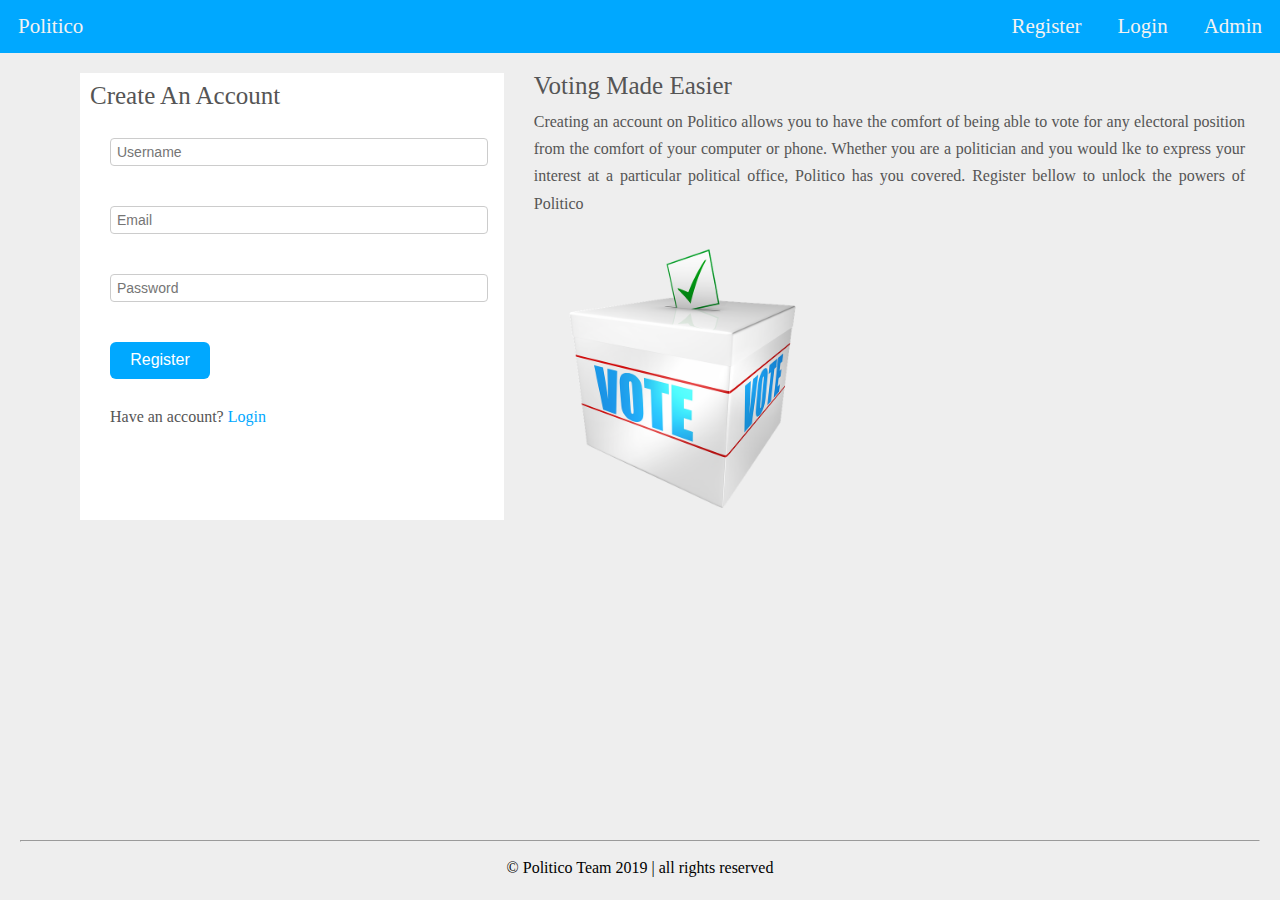
<file: UI/index.html>
<!DOCTYPE html>
<html lang="en">

<head>
    <meta charset="UTF-8">
    <meta name="viewport" content="width=device-width, initial-scale=1.0">
    <meta http-equiv="X-UA-Compatible" content="ie=edge">
    <title>signup page</title>
    <link rel="stylesheet" href="css/main.css">
</head>

<body>
    <div id="body-container">
        <!-- navigation -->
        <div class="topnav" id="header">
            <a class="" href="index.html">Politico</a>
            <div class="topnav-right">
                <a href="index.html">Register</a>
                <a href="login.html">Login</a>
                <a href="create-party.html">Admin</a>
            </div>
        </div>
        <div class="main" id="body">
            <div class="account">
                <h1 class="account-text">Create An Account</h1>
                <div class="form-div">

                    <form action="user-vote.html">

                        <input type="text" class="input" placeholder="Username">


                        <input type="email" class="input" placeholder="Email">


                        <input type="password" class="input" placeholder="Password">

                        <p>
                            <input type="submit" value="Register" class="bt">
                        </p>
                        <p class="login-text">Have an account? <a href="login.html">Login</a></p>
                    </form>
                </div>
            </div>
            <div class="description">
                <div>
                    <p class="vote-text">Voting Made Easier</p>
                    <p class="desc-text">
                        Creating an account on Politico allows you to have the comfort of being able to vote for any
                        electoral
                        position from the comfort of your computer or phone. Whether you are a politician and you would lke
                        to
                        express your interest at a particular political office, Politico has you covered. <strong>Register</strong>
                        bellow
                        to unlock the powers of Politico
                    </p>
                    <div class="img-div"><img src="img/ballot.png" alt="ballot box"></div>
                </div>
            </div>
        </div>
        <div class="footer" id="footer">
            <hr class="hr">
            <p class="footer-text">&copy; Politico Team 2019 | all rights reserved</p>
        </div>
    </div>

</body>

</html>
</file>
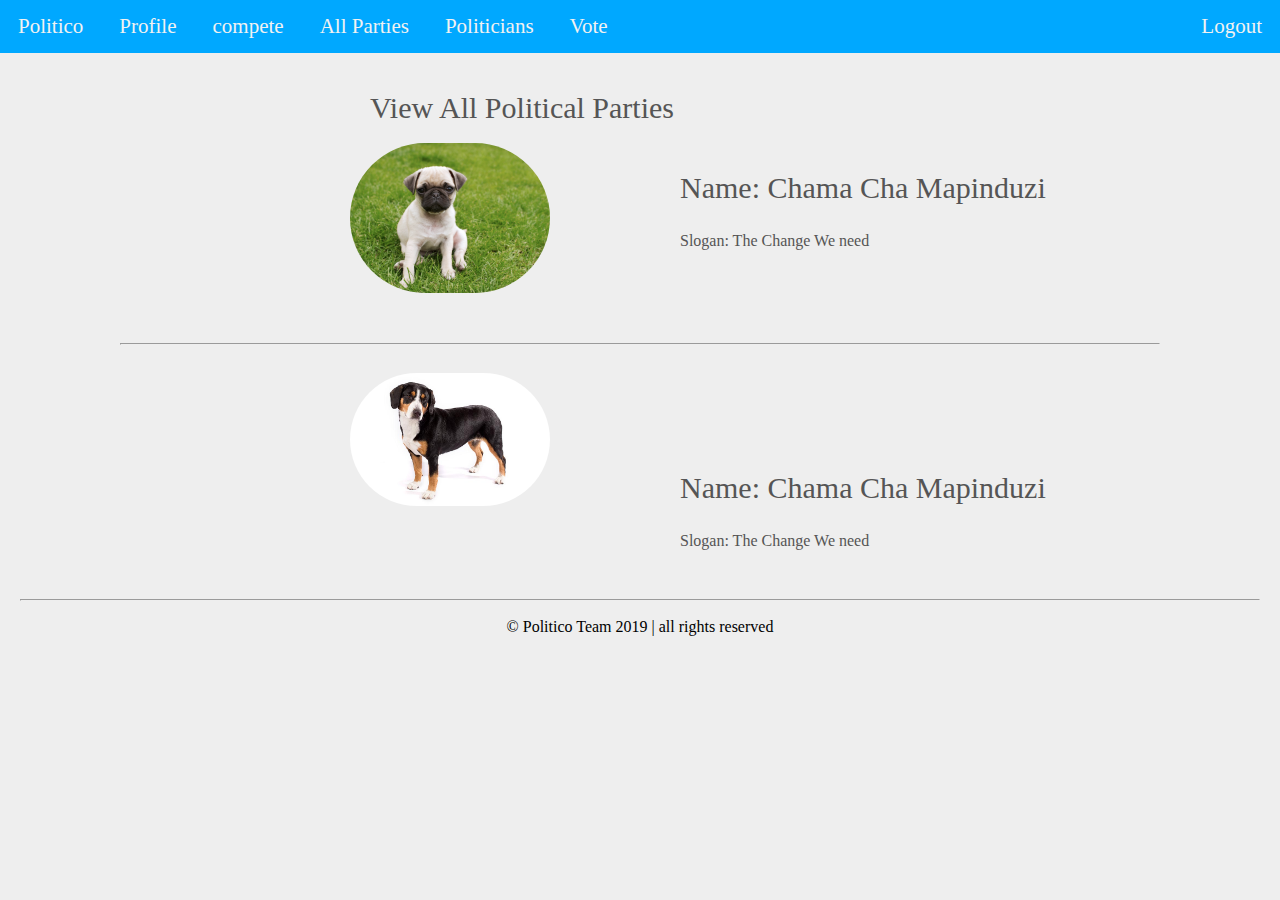
<file: UI/allparties.html>
<!DOCTYPE html>
<html lang="en">

<head>
    <meta charset="UTF-8">
    <meta name="viewport" content="width=device-width, initial-scale=1.0">
    <meta http-equiv="X-UA-Compatible" content="ie=edge">
    <title>All Parties</title>
    <link rel="stylesheet" href="css/main.css">
    <link rel="stylesheet" href="css//allparties.css">
</head>

<body>
    <!-- navigation -->
    <div class="topnav">
        <a class="" href="index.html">Politico</a>
        <a class="" href="user-proifle.html">Profile</a>
        <a class="" href="express-interest.html">compete</a>
        <a class="" href="allparties.html">All Parties</a>
        <a class="" href="politicians.html">Politicians</a>
        <a class="" href="user-vote.html">Vote</a>
        <div class="topnav-right">
            <a href="index.html">Logout</a>
            
        </div>
    </div>
    <div class="main">
        <div class="account" id="view-party">
            <div id="create-party">
                <h1 class="create">View All Political Parties</h1>
                <div><img src="img/party-muscot.jpg" alt="Party Muscot" width="200px" id="avatar"></div>

            </div>


        </div>
        <div class="description" id="description">
            <h4 class="h-1 bold"><span class="bold">Name</span>: Chama Cha Mapinduzi</h4>
            <h4 class=" bold"><span class="bold">Slogan</span>: The Change We need</h4>
        </div>
    </div>
    <hr class="party-hr">
    <div class="main">
        <div class="account" id="view-party">
            <div id="create-party">
                <!-- <h1 class="create">View All Political Parties</h1> -->
                <div><img src="img/muscot.jpg" alt="Party Muscot" width="200px" id="avatar"></div>

            </div>


        </div>
        <div class="description" id="description">
            <h4 class="h-1 bold"><span class="bold">Name</span>: Chama Cha Mapinduzi</h4>
            <h4 class=" bold"><span class="bold">Slogan</span>: The Change We need</h4>
        </div>
    </div>
    <div class="footer">
        <hr class="hr">
        <p class="footer-text">&copy; Politico Team 2019 | all rights reserved</p>
    </div>

</body>

</html>
</file>
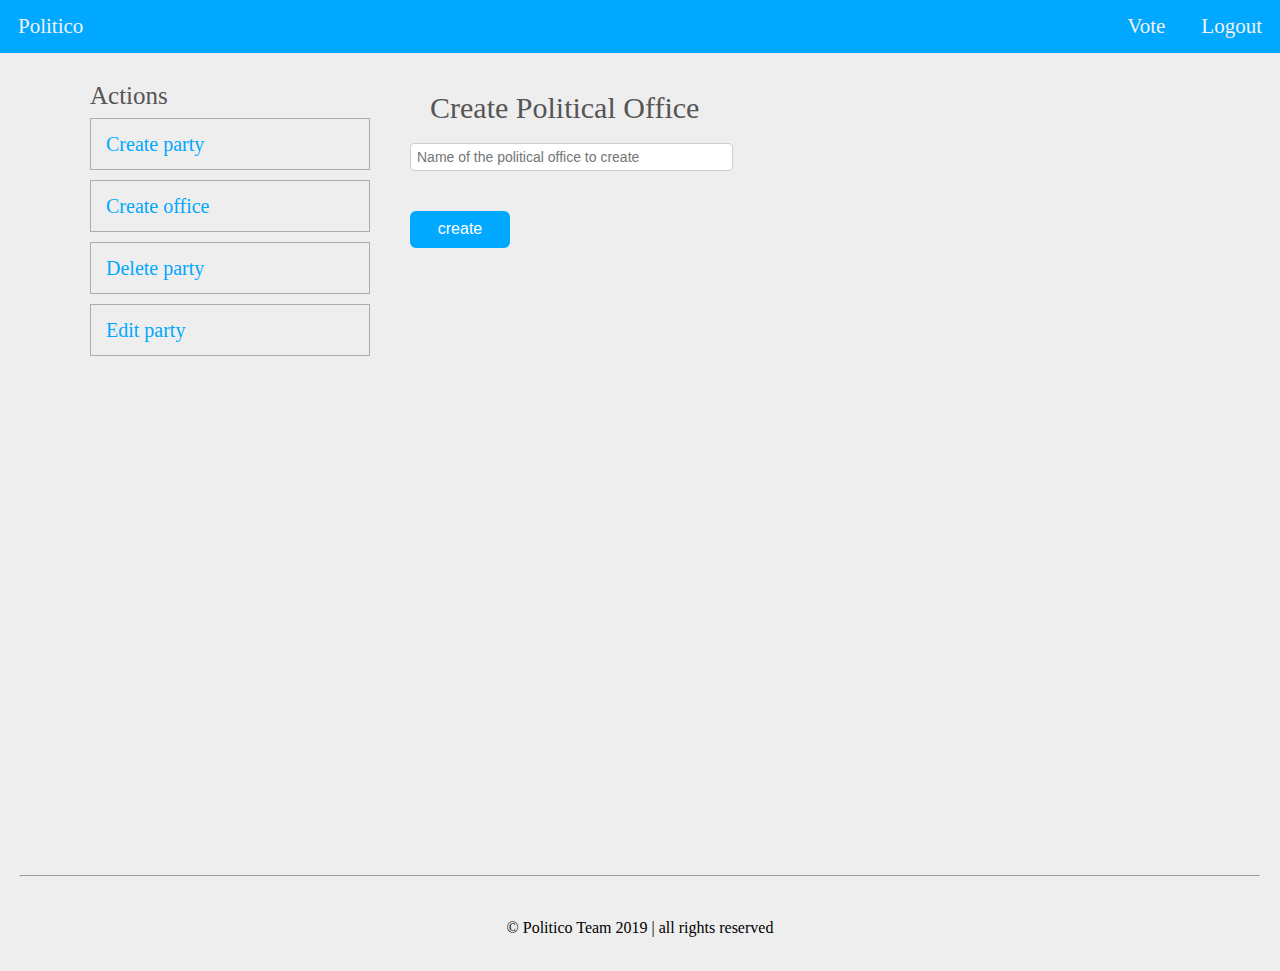
<file: UI/create-office.html>
<!DOCTYPE html>
<html lang="en">

<head>
    <meta charset="UTF-8">
    <meta name="viewport" content="width=device-width, initial-scale=1.0">
    <meta http-equiv="X-UA-Compatible" content="ie=edge">
    <title>create - office</title>
    <link rel="stylesheet" href="css/main.css">
    <link rel="stylesheet" href="css/delete-party.css">
</head>

<body>
<!-- navigation -->
<div class="topnav">
    <a class="" href="index.html">Politico</a>
    <div class="topnav-right">
        
        <a href="user-vote.html">Vote</a>
        <a href="index.html">Logout</a>
    </div>
</div>
    <div class="main">
        <div class="account" id="panel">
            <h1 class="account-text">Actions</h1>
            <ul>
                <li><a href="create-party.html">Create party</a></li>
                <li><a href="create-office.html">Create office</a></li>
                <li><a href="delete-party.html">Delete party</a></li>
                <li><a href="edit-party.html">Edit party</a></li>
            </ul>

        </div>
        <div class="description">
            <div id="create-party">
                <h1 class="create">Create Political Office</h1>
                <form action="">
                    <p><input type="text" placeholder="Name of the political office to create" class="input"></p>

                    <p><input type="submit" value="create" class="bt"></p>
                </form>
            </div>
        </div>
    </div>
    <div class="footer">
        <hr class="hr">
        <p class="footer-text">&copy; Politico Team 2019 | all rights reserved</p>
    </div>

</body>

</html>
</file>
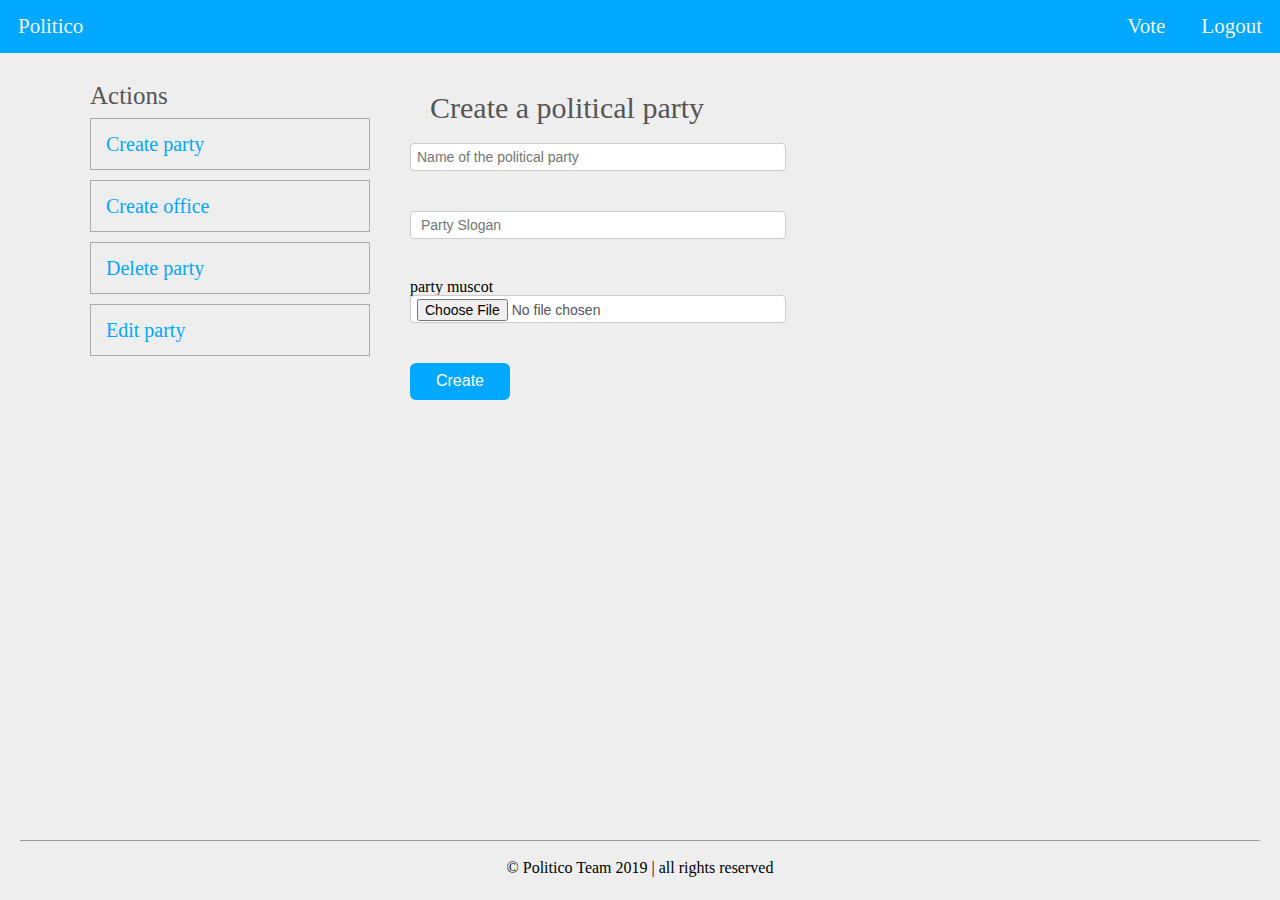
<file: UI/create-party.html>
<!DOCTYPE html>
<html lang="en">

<head>
    <meta charset="UTF-8">
    <meta name="viewport" content="width=device-width, initial-scale=1.0">
    <meta http-equiv="X-UA-Compatible" content="ie=edge">
    <title>create - party</title>
    <!-- <link rel="stylesheet" href="css/main.css"> -->
    <link rel="stylesheet" href="css/create-party.css">
    <link rel="stylesheet" href="css/main.css">
</head>

<body>
    <!-- navigation -->
    <div class="topnav">
        <a class="" href="index.html">Politico</a>
        <div class="topnav-right">
    
            <a href="user-vote.html">Vote</a>
            <a href="index.html">Logout</a>
        </div>
    </div>
    <!-- end of navigation -->
    <div class="main">
        <div class="account" id="panel">
            <h1 class="account-text">Actions</h1>
            <ul>
                <li><a href="create-party.html">Create party</a></li>
                <li><a href="create-office.html">Create office</a></li>
                <li><a href="delete-party.html">Delete party</a></li>
                <li><a href="edit-party.html">Edit party</a></li>
            </ul>

        </div>
        <div class="description">
            <div id="create-party">
                <h1 class="create">Create a political party</h1>
                <form action="">
                    <p><input type="text" placeholder="Name of the political party" class="input"></p>
                    <p><input type="text" placeholder=" Party Slogan" class="input"></p>
                    <div>
                        <h2class="muscot">party muscot</small>
                            <input type="file" class="input">
                    </div>
                    <p><input type="submit" value="Create" class="bt"></p>
                </form>
            </div>
        </div>
    </div>
    <div class="footer">
        <hr class="hr">
        <p class="footer-text">&copy; Politico Team 2019 | all rights reserved</p>
    </div>

</body>

</html>
</file>
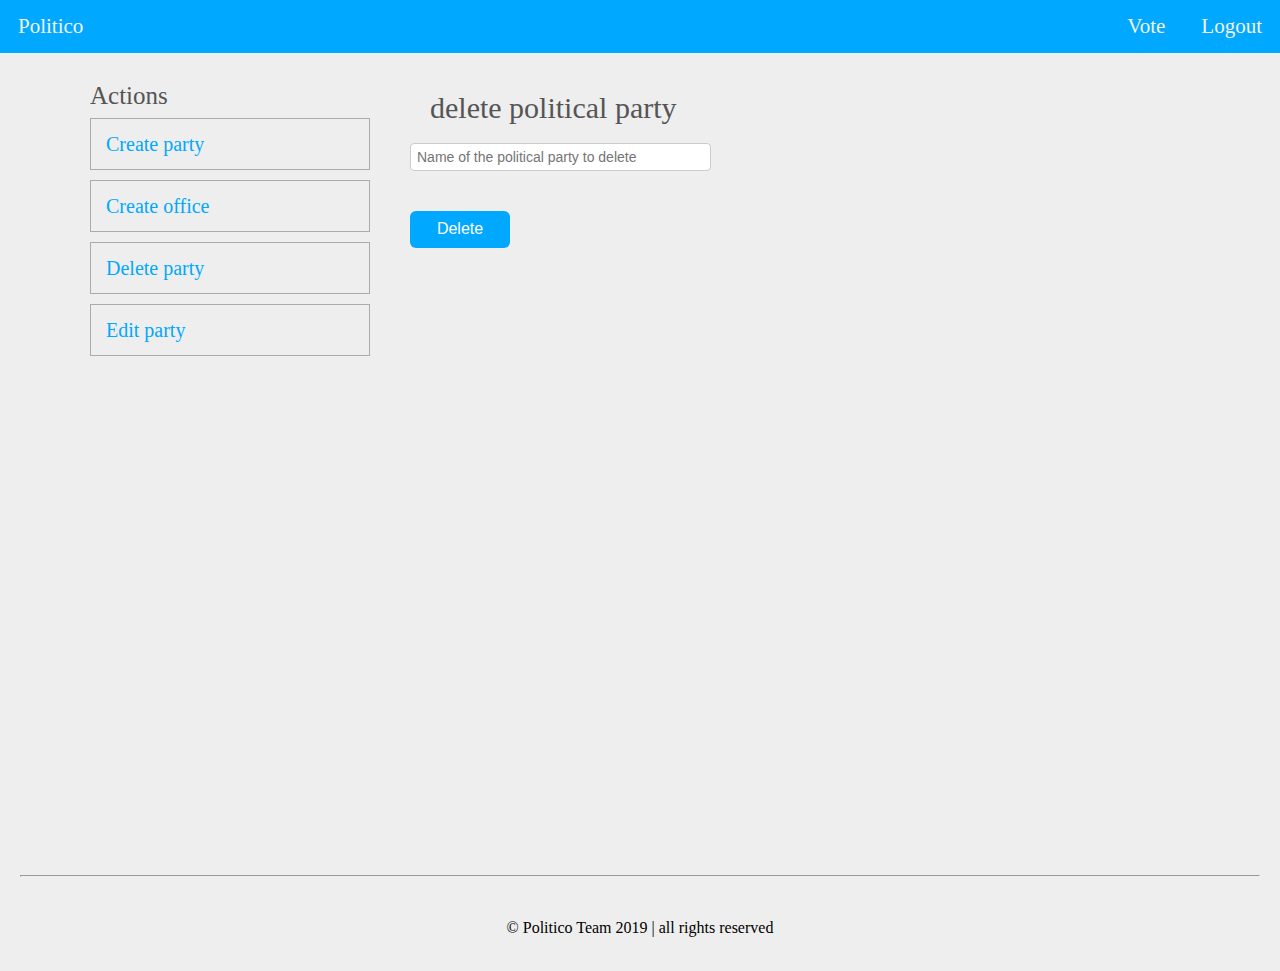
<file: UI/delete-party.html>
<!DOCTYPE html>
<html lang="en">

<head>
    <meta charset="UTF-8">
    <meta name="viewport" content="width=device-width, initial-scale=1.0">
    <meta http-equiv="X-UA-Compatible" content="ie=edge">
    <title>delete - party</title>
    <link rel="stylesheet" href="css/main.css">
    <link rel="stylesheet" href="css/delete-party.css">
</head>

<body>
    <!-- navigation -->
    <div class="topnav">
        <a class="" href="index.html">Politico</a>
        <div class="topnav-right">
    
            <a href="user-vote.html">Vote</a>
            <a href="index.html">Logout</a>
        </div>
    </div>
    <!-- end of navigation -->
    <div class="main">
        <div class="account" id="panel">
            <h1 class="account-text">Actions</h1>
            <ul>
                <li><a href="create-party.html">Create party</a></li>
                <li><a href="create-office.html">Create office</a></li>
                <li><a href="delete-party.html">Delete party</a></li>
                <li><a href="edit-party.html">Edit party</a></li>
            </ul>

        </div>
        <div class="description">
            <div id="create-party">
                <h1 class="create">delete political party</h1>
                <form action="">
                    <p><input type="text" placeholder="Name of the political party to delete" class="input"></p>

                    <p><input type="submit" value="Delete" class="bt"></p>
                </form>
            </div>
        </div>
    </div>
    <div class="footer">
        <hr class="hr">
        <p class="footer-text">&copy; Politico Team 2019 | all rights reserved</p>
    </div>

</body>

</html>
</file>
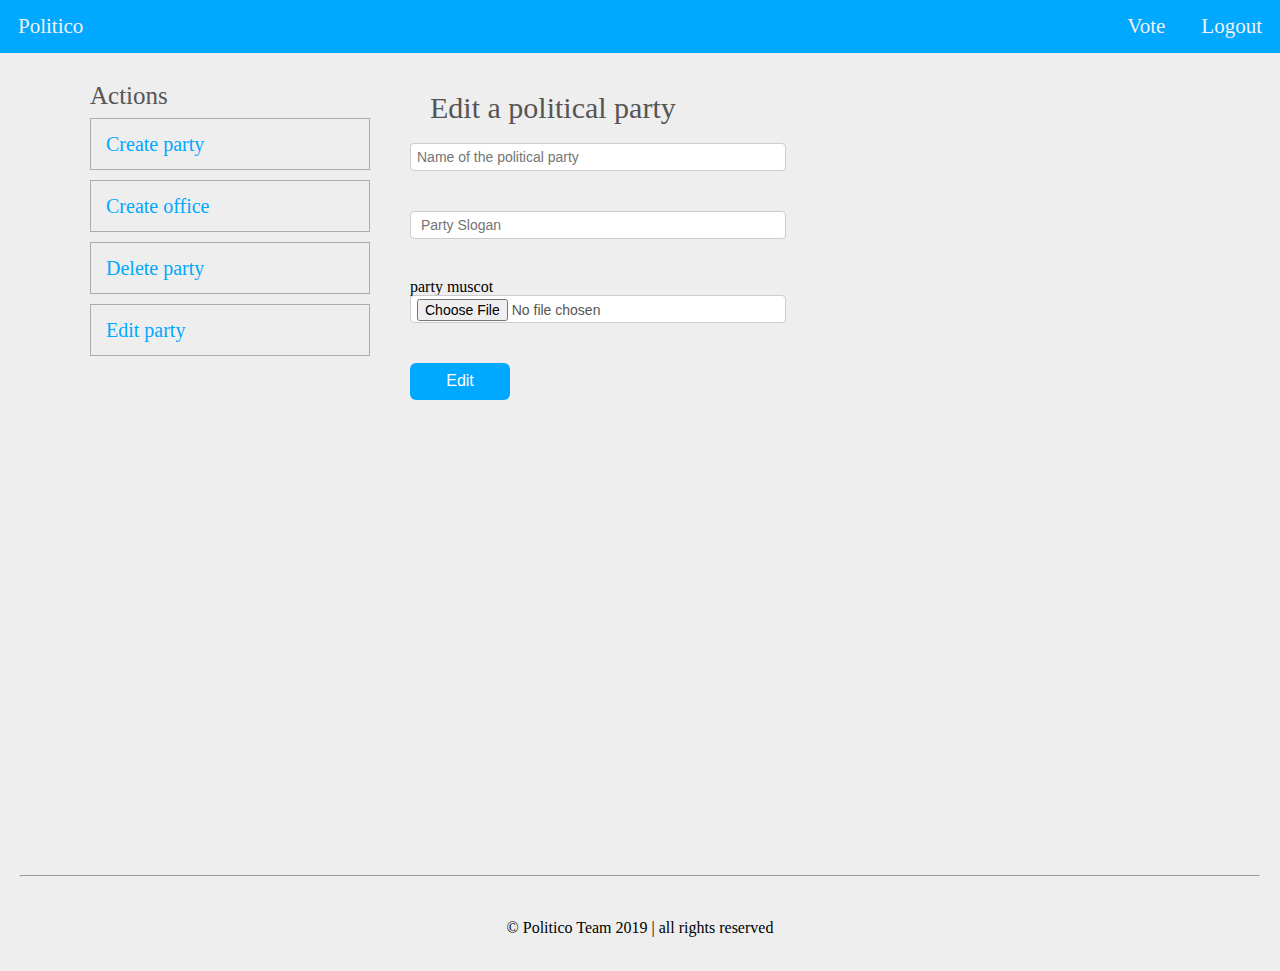
<file: UI/edit-party.html>
<!DOCTYPE html>
<html lang="en">

<head>
    <meta charset="UTF-8">
    <meta name="viewport" content="width=device-width, initial-scale=1.0">
    <meta http-equiv="X-UA-Compatible" content="ie=edge">
    <title>edit - party</title>
    <link rel="stylesheet" href="css/main.css">
    <link rel="stylesheet" href="css/edit-party.css">
</head>

<body>
<!-- navigation -->
<div class="topnav">
    <a class="" href="index.html">Politico</a>
    <div class="topnav-right">

        <a href="user-vote.html">Vote</a>
        <a href="index.html">Logout</a>
    </div>
</div>
    <div class="main">
        <div class="account" id="panel">
            <h1 class="account-text">Actions</h1>
            <ul>
                <li><a href="create-party.html">Create party</a></li>
                <li><a href="create-office.html">Create office</a></li>
                <li><a href="delete-party.html">Delete party</a></li>
                <li><a href="edit-party.html">Edit party</a></li>
            </ul>

        </div>
        <div class="description">
            <div id="create-party">
                <h1 class="create">Edit a political party</h1>
                <form action="">
                    <p><input type="text" placeholder="Name of the political party" class="input"></p>
                    <p><input type="text" placeholder=" Party Slogan" class="input"></p>
                    <div>
                        <h2class="muscot">party muscot</small>
                            <input type="file" class="input">
                    </div>
                    <p><input type="submit" value="Edit" class="bt"></p>
                </form>
            </div>
        </div>
    </div>
    <div class="footer">
        <hr class="hr">
        <p class="footer-text">&copy; Politico Team 2019 | all rights reserved</p>
    </div>

</body>

</html>
</file>
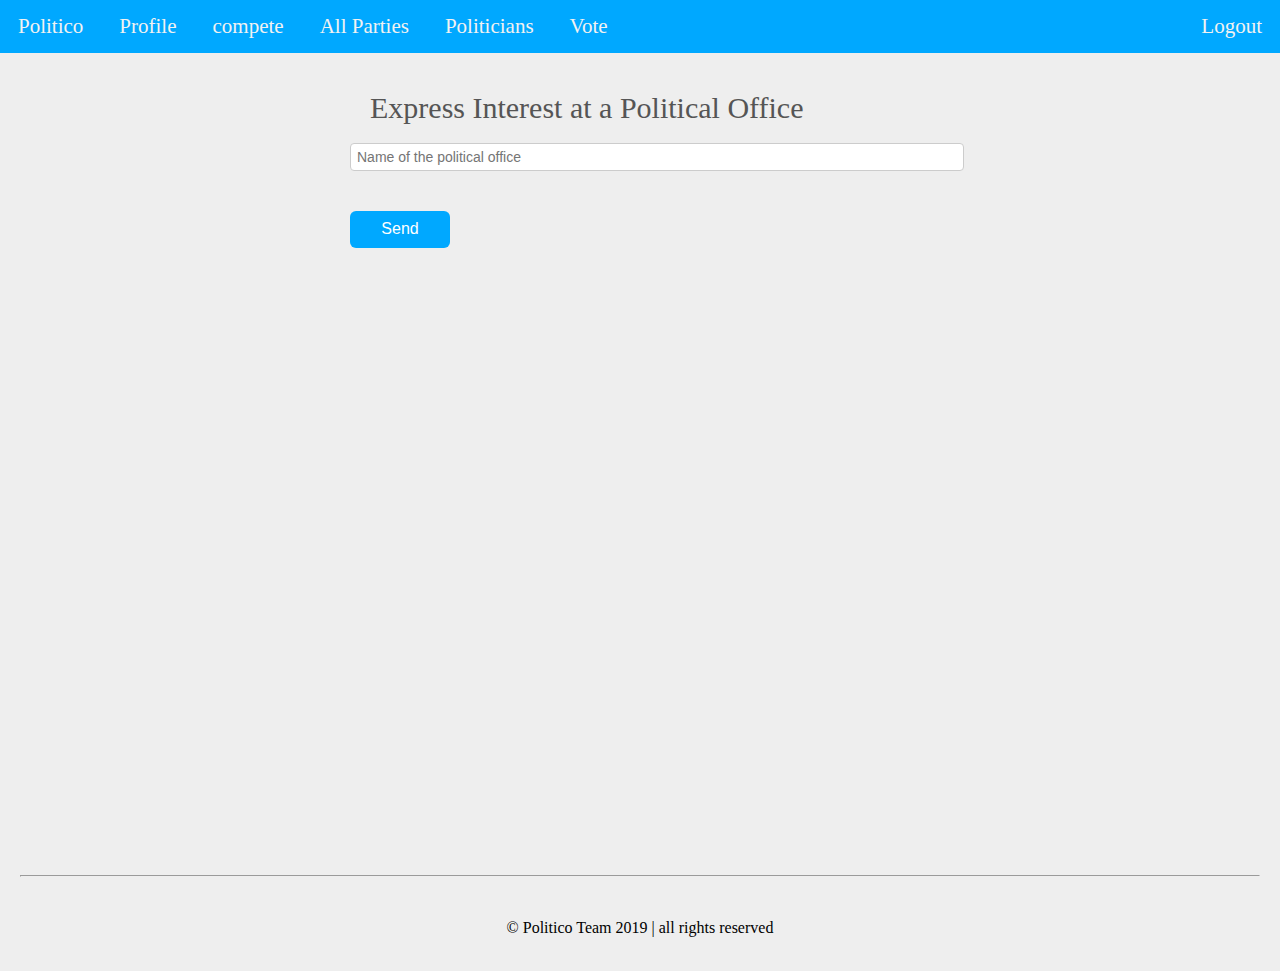
<file: UI/express-interest.html>
<!DOCTYPE html>
<html lang="en">

<head>
    <meta charset="UTF-8">
    <meta name="viewport" content="width=device-width, initial-scale=1.0">
    <meta http-equiv="X-UA-Compatible" content="ie=edge">
    <title>Express Interest</title>
    <link rel="stylesheet" href="css/main.css">
    <link rel="stylesheet" href="css/express-interest.css">
</head>

<body>
    <!-- navigation -->
    <div class="topnav">
        <a class="" href="index.html">Politico</a>
        <a class="" href="user-proifle.html">Profile</a>
        <a class="" href="express-interest.html">compete</a>
        <a class="" href="allparties.html">All Parties</a>
        <a class="" href="politicians.html">Politicians</a>
        <a class="" href="user-vote.html">Vote</a>
        <div class="topnav-right">
            <a href="index.html">Logout</a>
    
        </div>
    </div>
    <div class="main">
        <div class="description">
            <div id="create-party">
                <h1 class="create">Express Interest at a Political Office</h1>
                <form action="">
                    <p><input type="text" placeholder="Name of the political office" class="input"></p>

                    <p><input type="submit" value="Send" class="bt"></p>
                </form>
            </div>
        </div>
    </div>
    <div class="footer">
        <hr class="hr">
        <p class="footer-text">&copy; Politico Team 2019 | all rights reserved</p>
    </div>

</body>

</html>
</file>
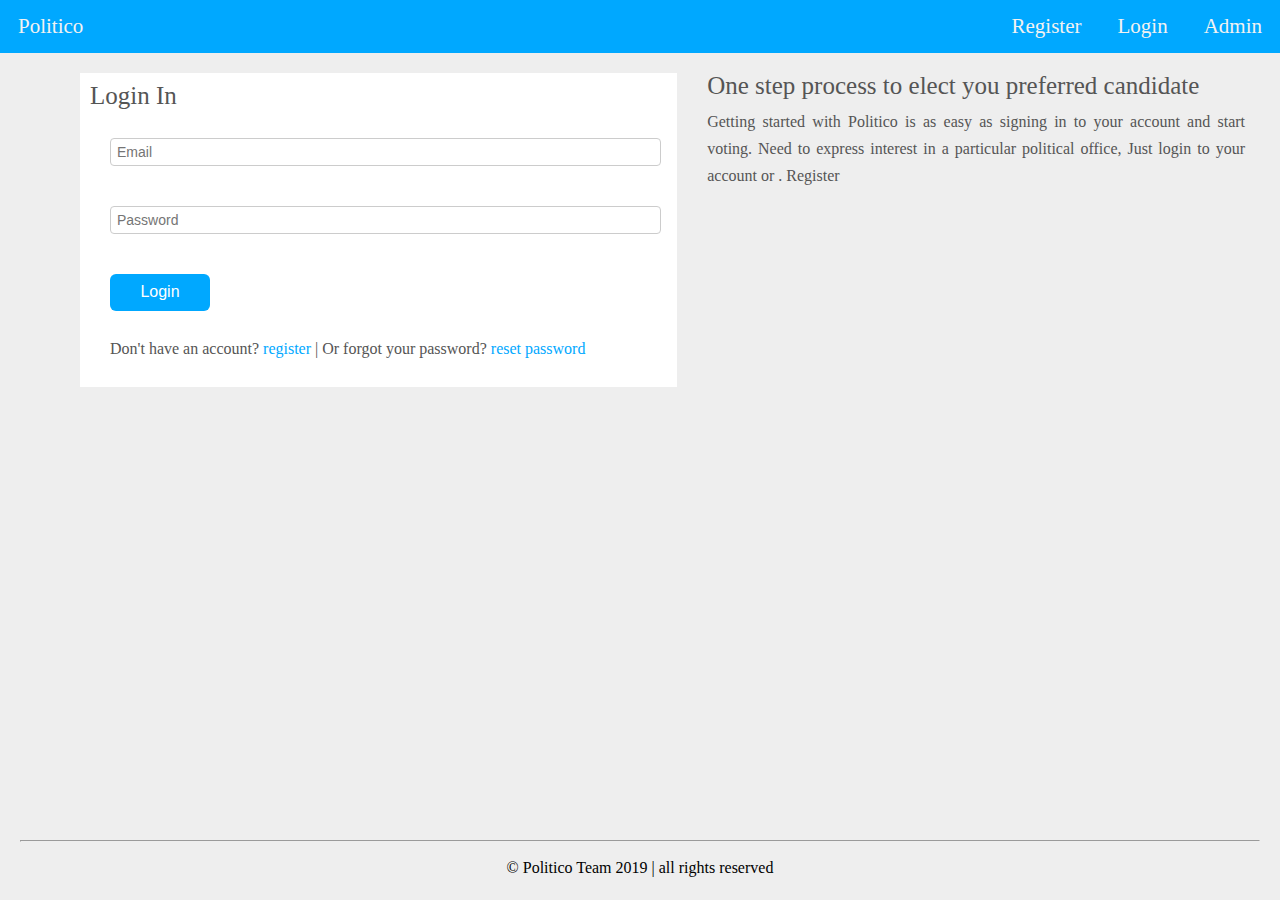
<file: UI/login.html>
<!DOCTYPE html>
<html lang="en">

<head>
    <meta charset="UTF-8">
    <meta name="viewport" content="width=device-width, initial-scale=1.0">
    <meta http-equiv="X-UA-Compatible" content="ie=edge">
    <title>signin page</title>
    <link rel="stylesheet" href="css/main.css">
</head>

<body>
    <div>
    <!-- navigation -->
    <div class="topnav">
        <a class="" href="index.html">Politico</a>
        <div class="topnav-right">
            <a href="index.html">Register</a>
            <a href="login.html">Login</a>
            <a href="create-party.html">Admin</a>
        </div>
    </div>
    
    <div class="main">
        <div class="account">
            <h1 class="account-text">Login In</h1>
            <div class="form-div">
                <form action="user-vote.html">
                    <input type="email" class="input" placeholder="Email">

                    <input type="password" class="input" placeholder="Password">
                    <p>
                        <input type="submit" value="Login" class="bt">
                    </p>
                    <p class="login-text">Don't have an account? <a href="index.html">register</a> | Or forgot your
                        password? <a href="reset-password.html">reset password</a></p>
                </form>
            </div>
        </div>
        <div class="description">
            <div>
                <p class="vote-text">One step process to elect you preferred candidate</p>
                <p class="desc-text">
                    Getting started with Politico is as easy as signing in to your account and start voting.
                    Need to express interest in a particular political office, Just login to your account or . <strong>Register</strong>
                </p>
                <!-- <div class="img-div"><img src="img/login.jpeg" alt="Login Image"></div> -->
            </div>
        </div>
    </div>
    <div class="footer">
        <hr class="hr">
        <p class="footer-text">&copy; Politico Team 2019 | all rights reserved</p>
    </div>
    </div>

</body>

</html>
</file>
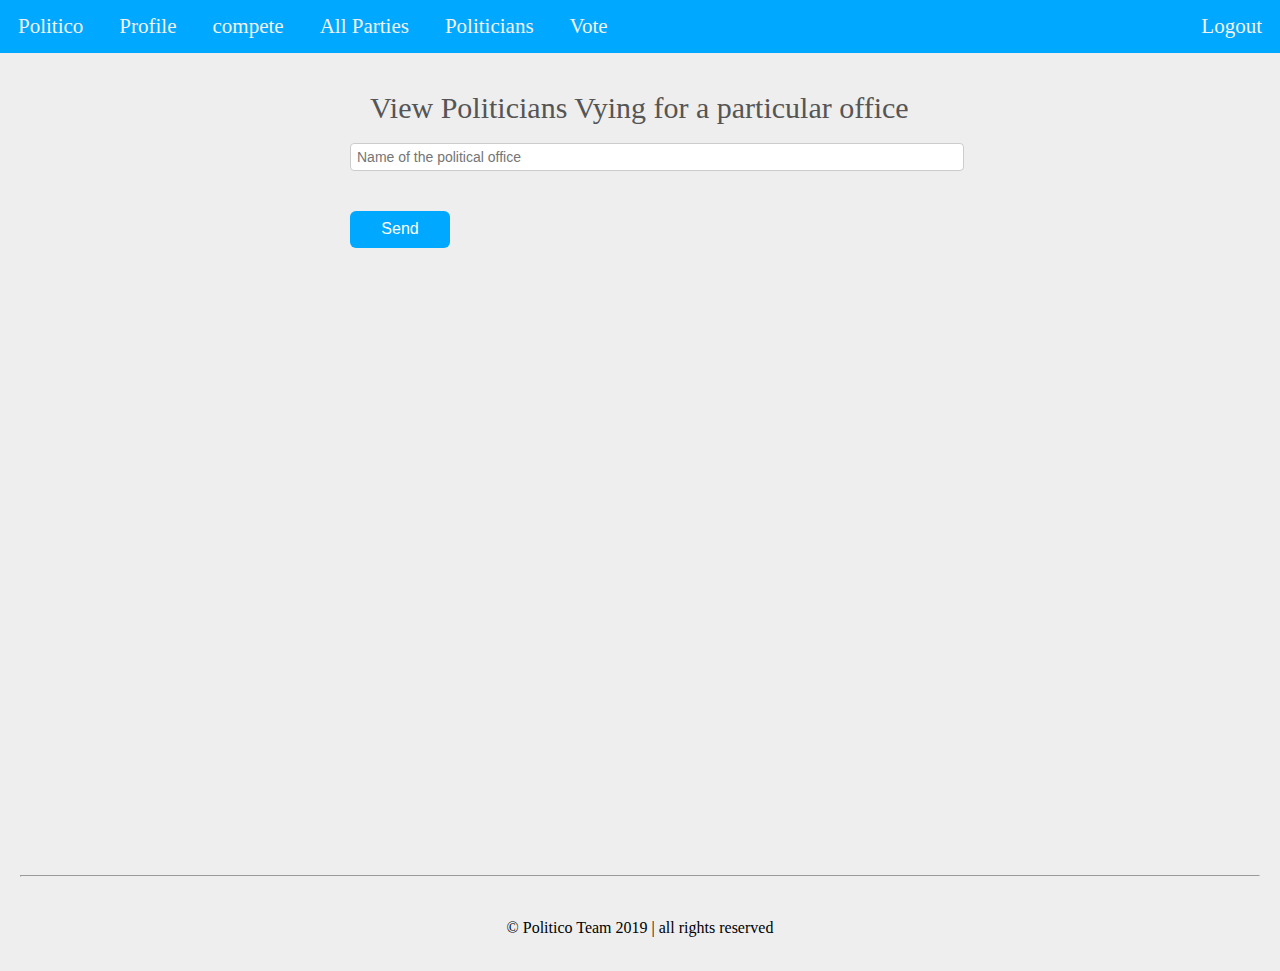
<file: UI/politicians.html>
<!DOCTYPE html>
<html lang="en">

<head>
    <meta charset="UTF-8">
    <meta name="viewport" content="width=device-width, initial-scale=1.0">
    <meta http-equiv="X-UA-Compatible" content="ie=edge">
    <title>View Politicians</title>
    <link rel="stylesheet" href="css/main.css">
    <link rel="stylesheet" href="css/politicians.css">
</head>

<body>
    <!-- navigation -->
    <div class="topnav">
        <a class="" href="index.html">Politico</a>
        <a class="" href="user-proifle.html">Profile</a>
        <a class="" href="express-interest.html">compete</a>
        <a class="" href="allparties.html">All Parties</a>
        <a class="" href="politicians.html">Politicians</a>
        <a class="" href="user-vote.html">Vote</a>
        <div class="topnav-right">
            <a href="index.html">Logout</a>
    
        </div>
    </div>
    <div class="main">
        <div class="description">
            <div id="create-party">
                <h1 class="create">View Politicians Vying for a particular office</h1>
                <form action="">
                    <p><input type="text" placeholder="Name of the political office" class="input"></p>

                    <p><input type="submit" value="Send" class="bt"></p>
                </form>
            </div>
        </div>
    </div>
    <div class="footer">
        <hr class="hr">
        <p class="footer-text">&copy; Politico Team 2019 | all rights reserved</p>
    </div>

</body>

</html>
</file>
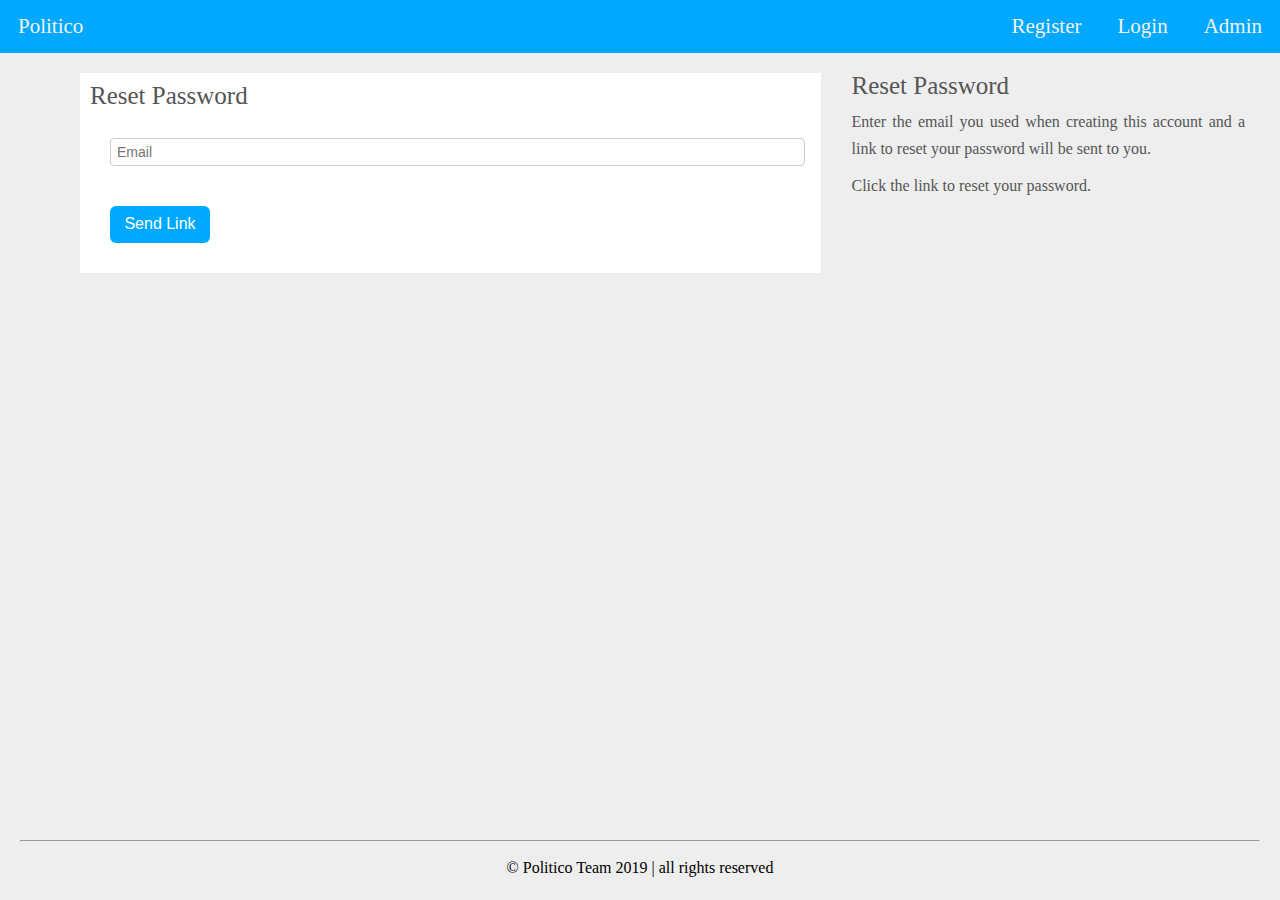
<file: UI/reset-password.html>
<!DOCTYPE html>
<html lang="en">

<head>
    <meta charset="UTF-8">
    <meta name="viewport" content="width=device-width, initial-scale=1.0">
    <meta http-equiv="X-UA-Compatible" content="ie=edge">
    <title>Reset Password</title>
    <link rel="stylesheet" href="css/main.css">
</head>

<body>
    <!-- navigation -->
    <div class="topnav">
        <a class="" href="index.html">Politico</a>
        <div class="topnav-right">
            <a href="index.html">Register</a>
            <a href="login.html">Login</a>
            <a href="create-party.html">Admin</a>
        </div>
    </div>
    <div class="main">
        <div class="account">
            <h1 class="account-text">Reset Password</h1>
            <div class="form-div">
                <form action="">
                    <input type="email" class="input" placeholder="Email">
                    <p>
                        <input type="submit" value="Send Link" class="bt">
                    </p>

                </form>
            </div>
        </div>
        <div class="description">
            <div>
                <p class="vote-text">Reset Password</p>
                <p class="desc-text">
                    Enter the email you used when creating this account and a link to reset your password will be sent
                    to you.
                </p>
                <p class="desc-text">
                    Click the link to reset your password.
                </p>
                <!-- <div class="img-div"><img src="img/login.jpeg" alt="Login Image"></div> -->
            </div>
        </div>
    </div>
    <div class="footer">
        <hr class="hr">
        <p class="footer-text">&copy; Politico Team 2019 | all rights reserved</p>
    </div>

</body>

</html>
</file>
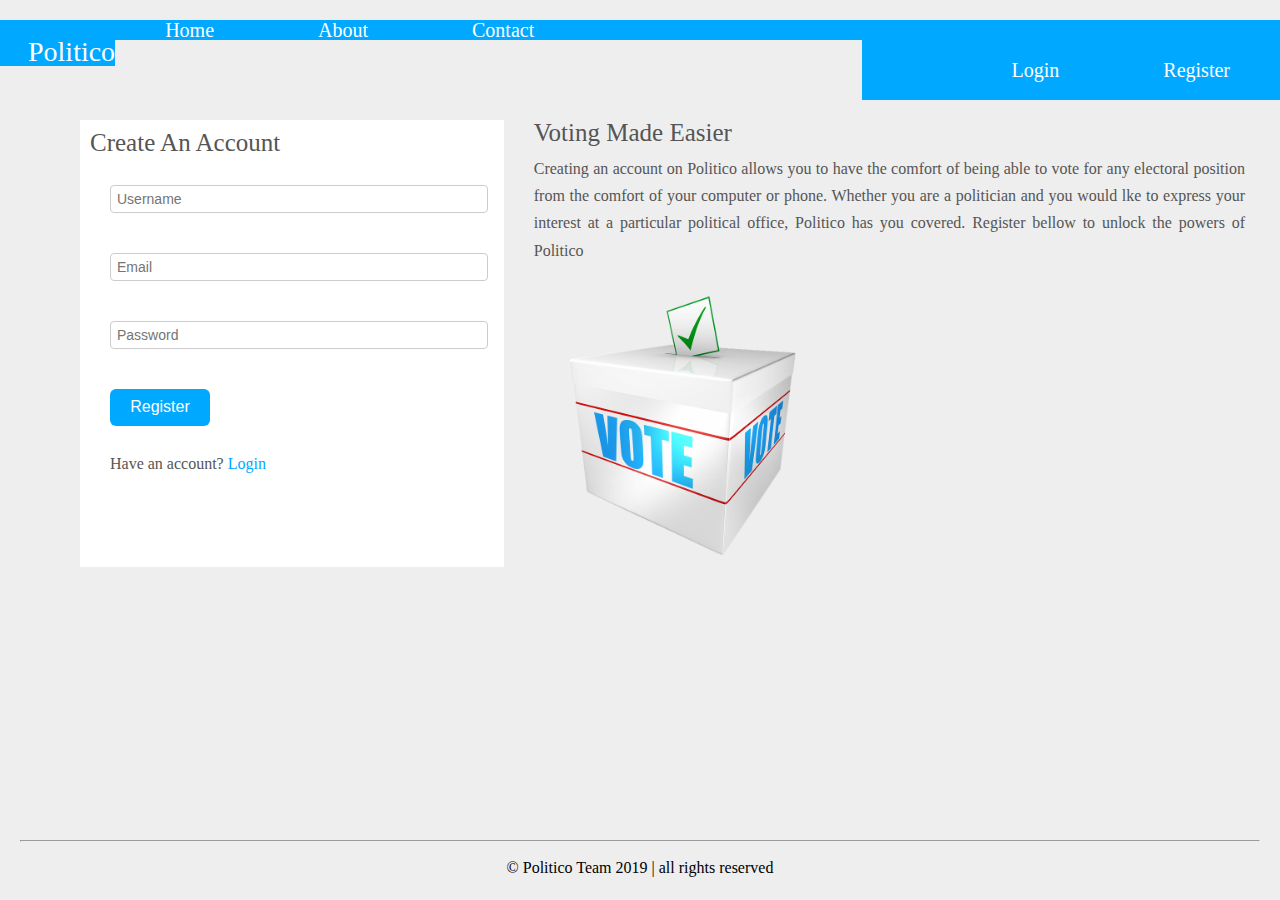
<file: UI/signup.html>
<!DOCTYPE html>
<html lang="en">

<head>
    <meta charset="UTF-8">
    <meta name="viewport" content="width=device-width, initial-scale=1.0">
    <meta http-equiv="X-UA-Compatible" content="ie=edge">
    <title>signup page</title>
    <link rel="stylesheet" href="css/main.css">
</head>

<body>
    <!-- navigation -->
    <div class="nav-row">
        <div class="logo">
            <p class="logo-text">Politico</p>
        </div>
        <div class="common-links">
            <ul>
                <li>
                    <a href="">Home</a>
                </li>
                <li>
                    <a href="">About</a>
                </li>
                <li>
                    <a href="">Contact</a>
                </li>
            </ul>
        </div>
        <div class="login-links">
            <ul>
                <li>
                    <a href="">Login</a>
                </li>
                <li>
                    <a href="">Register</a>
                </li>
            </ul>
        </div>

    </div>
    <!-- end of navigation -->
    <div class="main">
        <div class="account">
            <h1 class="account-text">Create An Account</h1>
            <div class="form-div">

                <form action="">

                    <input type="text" class="input" placeholder="Username">


                    <input type="email" class="input" placeholder="Email">


                    <input type="password" class="input" placeholder="Password">

                    <p>
                        <input type="submit" value="Register" class="bt">
                    </p>
                    <p class="login-text">Have an account? <a href="">Login</a></p>
                </form>
            </div>
        </div>
        <div class="description">
            <div>
                <p class="vote-text">Voting Made Easier</p>
                <p class="desc-text">
                    Creating an account on Politico allows you to have the comfort of being able to vote for any
                    electoral
                    position from the comfort of your computer or phone. Whether you are a politician and you would lke
                    to
                    express your interest at a particular political office, Politico has you covered. <strong>Register</strong>
                    bellow
                    to unlock the powers of Politico
                </p>
                <div class="img-div"><img src="img/ballot.png" alt="ballot box"></div>
            </div>
        </div>
    </div>
    <div class="footer">
        <hr class="hr">
        <p class="footer-text">&copy; Politico Team 2019 | all rights reserved</p>
    </div>

</body>

</html>
</file>
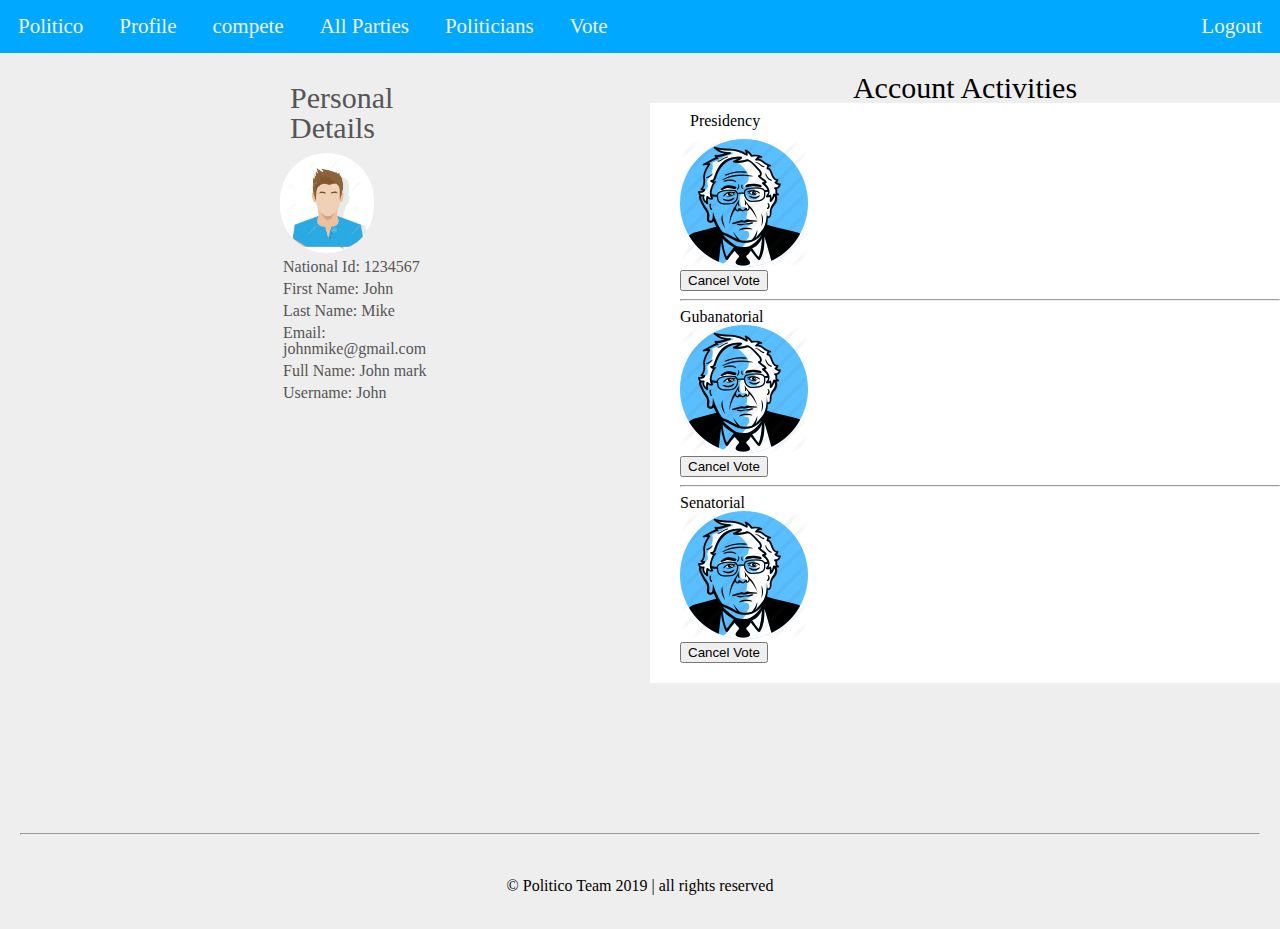
<file: UI/user-proifle.html>
<!DOCTYPE html>
<html lang="en">

<head>
    <meta charset="UTF-8">
    <meta name="viewport" content="width=device-width, initial-scale=1.0">
    <meta http-equiv="X-UA-Compatible" content="ie=edge">
    <title>User profile</title>
    <link rel="stylesheet" href="css/main.css">
    <link rel="stylesheet" href="css/user-profile.css">
</head>

<body>
    <div id="container">

   
<!-- navigation -->
<div class="topnav" id="header">
    <a class="" href="index.html">Politico</a>
    <a class="" href="user-proifle.html">Profile</a>
    <a class="" href="express-interest.html">compete</a>
    <a class="" href="allparties.html">All Parties</a>
    <a class="" href="politicians.html">Politicians</a>
    <a class="" href="user-vote.html">Vote</a>
    <div class="topnav-right">
        <a href="index.html">Logout</a>

    </div>
</div>
    <div class="main" id="body">

        <div class="description" id="description-div">
            <div>
                <h1 class="create">Personal Details</h1>
                <img src="img/profile_pic.jpeg" alt="Profile Picture" height="100px" class="img">
                <div>
                    
                    <p class="par">National Id: 1234567</p>
                    <p class="par">First Name: John</p>
                    <p class="par">Last Name: Mike</p>
                    <p class="par">Email: johnmike@gmail.com</p>
                    <p class="par">Full Name: John mark</p>
                    <p class="par">Username: John</p>
                </div>
            </div>
        </div>
        <div class="history">
            <h1 class="voting-history-text">Account Activities</h1>
            <div id="activity-container">
                <div class="candidates">
                    <h1 class="label">Presidency</h1>
                    <ul>
                        <li><img src="img/politician.png" alt="politician"></li> <form action="">
                            <form action="">
                            <input type="submit" value="Cancel Vote" class="bt-vote">
                        </form>
                    </ul>
                    <hr>
                    <h1>Gubanatorial</h1>
                    <ul>
                        <li><img src="img/politician.png" alt="politician"></li>
                        <form action="">
                            <input type="submit" value="Cancel Vote" class="bt-vote">
                        </form>
                    </ul>
                    <hr>
                    <h1>Senatorial</h1>
                    <ul>
                        <li><img src="img/politician.png" alt="politician"></li>
                        <form action="">
                            <input type="submit" value="Cancel Vote" class="bt-vote">
                        </form>
                    </ul>
                </div>

            </div>

        </div>
    </div>
    <div class="footer" id="footer">
        <hr class="hr">
        <p class="footer-text">&copy; Politico Team 2019 | all rights reserved</p>
    </div>
</div>

</body>

</html>
</file>
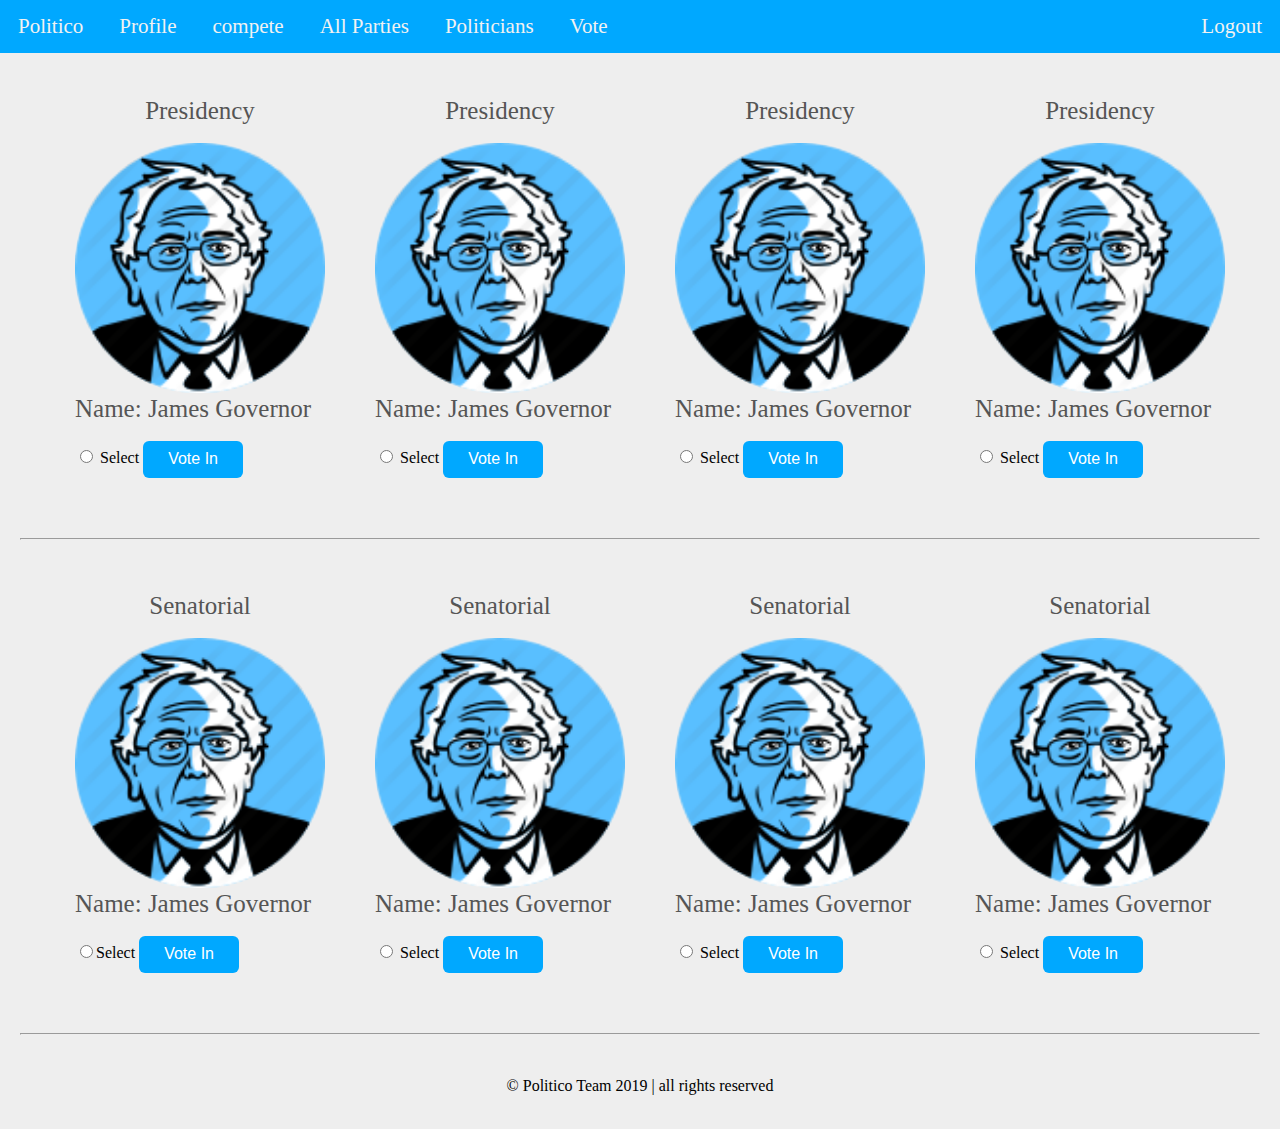
<file: UI/user-vote.html>
<!DOCTYPE html>
<html lang="en">

<head>
    <meta charset="UTF-8">
    <meta name="viewport" content="width=device-width, initial-scale=1.0">
    <meta http-equiv="X-UA-Compatible" content="ie=edge">
    <title>User - Vote</title>
    <!-- <link rel="stylesheet" href="css/main.css"> -->
    <link rel="stylesheet" href="css/user-vote.css">
</head>

<body>
    <div >
        <!-- navigation -->
        <div class="topnav">
            <a class="" href="index.html">Politico</a>
            <a class="" href="user-proifle.html">Profile</a>
            <a class="" href="express-interest.html">compete</a>
            <a class="" href="allparties.html">All Parties</a>
            <a class="" href="politicians.html">Politicians</a>
            <a class="" href="user-vote.html">Vote</a>
            <div class="topnav-right">
                <a href="index.html">Logout</a>
        
            </div>
        </div>
        <div class="main">

            <div class="container">
                <h1 class="center h-1">Presidency</h1>
                <p><img src="img/politician.png" alt="Politican" width="250px" id="politician_id"></p>
                <p class="h-1">Name: James Governor</p>
                <form action="">
                    <input type="hidden" value="james">
                    <input type="radio" name="prezo"> Select
                    <input type="submit" value="Vote In" class="bt">
            

            </div>
            <div class="container">
                <h1 class="center h-1">Presidency</h1>
                <p><img src="img/politician.png" alt="Politican" width="250px" id="politician_id"></p>
                <p class="h-1">Name: James Governor</p>
            
                    <input type="hidden" value="james">
                    <input type="radio" name="prezo"> Select
                    <input type="submit" value="Vote In" class="bt">
            

            </div>
            <div class="container">
                <h1 class="center h-1">Presidency</h1>
                <p><img src="img/politician.png" alt="Politican" width="250px" id="politician_id"></p>
                <p class="h-1">Name: James Governor</p>
            
                    <input type="hidden" value="james">
                    <input type="radio" name="prezo"> Select
                    <input type="submit" value="Vote In" class="bt">
            

            </div>
            <div class="container">
                <h1 class="center h-1">Presidency</h1>
                <p><img src="img/politician.png" alt="Politican" width="250px" id="politician_id"></p>
                <p class="h-1">Name: James Governor</p>
            
                    <input type="hidden" value="james">
                    <input type="radio" name="prezo"> Select
                    <input type="submit" value="Vote In" class="bt">
            </form>

            </div>



        </div>
        <hr class="hr">
        <div class="main">

            <div class="container">
                <h1 class="center h-1">Senatorial</h1>
                <p><img src="img/politician.png" alt="Politican" width="250px" id="politician_id"></p>
                <p class="h-1">Name: James Governor</p>
                <form action="">
                    <input type="hidden" value="james">
                    <input type="radio" name="presidency">Select

                    <input type="submit" value="Vote In" class="bt">
                

            </div>
            <div class="container">
                <h1 class="center h-1">Senatorial</h1>
                <p><img src="img/politician.png" alt="Politican" width="250px" id="politician_id"></p>
                <p class="h-1">Name: James Governor</p>
            
                    <input type="hidden" value="james">
                <input type="radio" name="presidency">  Select
                <input type="submit" value="Vote In" class="bt">
            

            </div>
            <div class="container">
                <h1 class="center h-1">Senatorial</h1>
                <p><img src="img/politician.png" alt="Politican" width="250px" id="politician_id"></p>
                <p class="h-1">Name: James Governor</p>
                
                    <input type="hidden" value="james">
                    <input type="radio" name="presidency"> Select
                    <input type="submit" value="Vote In" class="bt">
            

            </div>
            <div class="container">
                <h1 class="center h-1">Senatorial</h1>
                <p><img src="img/politician.png" alt="Politican" width="250px" id="politician_id"></p>
                <p class="h-1">Name: James Governor</p>
        
                    <input type="hidden" value="james">
                    <input type="radio" name="presidency"> Select
                    <input type="submit" value="Vote In" class="bt">
                    </form>
            

            </div>



        </div>
        <div class="footer">
            <hr class="hr">
            <p class="footer-text">&copy; Politico Team 2019 | all rights reserved</p>
        </div>
    </div>

</body>

</html>
</file>
<file: UI/css/allparties.css>
.footer{
    position: relative;
}
.account{
    margin-left: 300px;
}
 @media screen and (min-width:1104px){
#panel ul li{
    display: block;
    color: #00a8ff;
    border: 1px solid #afaaaa;
    margin: 10px;
    padding: 15px;
    font-size: 20px;
    cursor: pointer
}
#panel ul li a{
    text-decoration: none;
    color: #00a8ff;
}
#create-party{
    margin-right: 30px;
}
.create{
    color: #555;
    padding: 20px;
    font-size: 30px;
}
.muscot{
    color: #555;
    padding-bottom: 20px;
}
#avatar{
    border-radius: 100px;
    float :left;
}
#view-party{
    background-color: #eeeeee;
    width: 800px;
    /* margin-bottom: 30px; */
}
.main{
    margin-bottom: 50px;
}
#description{
    margin-top: 100px;
    margin-left: -500px;
}
.bold{
    color: #555;
}
.h-1{
    font-size: 30px;
    margin-bottom: 30px;
}
.party-hr{
    margin-right: 120px;
    margin-left: 120px;
}

}




@media only screen and (max-width:1104px){
    .nav-row{
    display: flex;
    background-color: #00a8ff;

}
.logo{
    padding-left: 26px;
    padding-top: 18px;
}
.logo-text{
    font-size: 80px;
    color: #FFF;
    padding: 30px;

}
.common-links{
margin:50px;
}
.common-links ul{
    /* margin-left: 10px; */
    padding-top: 30px;
}
common-links ul li{
    display: inline-block;
    margin: 0px;

}
.common-links ul li a{
    color: #FFF;
    margin: 0px;
    font-size: 25px;
    text-decoration: none;
    font-size: 30px;

}
.login-links ul li{
    display: inline-block;
    margin-left: 5px;
    margin-top: 70px;
    /* margin-bottom: 0px; */

}
.login-links ul li a{
    color: #FFF;
    margin-left: 20px;
    font-size: 32px;
    text-decoration: none


}
.main{
    display: block;
    padding-top: 20px;
    padding-left:20px;
}
.account{
    margin-left:30px;
    /* width: 100%;  */
     background-color: #FFF;
     margin-right:30px;
}
.form-div{
    background-color: #FFF;
    padding: 30px;
    /* width: 500px; */
}
.input{
    position: relative;
  z-index: 2;
  float: left;
  width: 100%;
  margin-bottom: 30px;
  display: block;
  height: 50px;
  padding: 3px 6px;
  font-size: 30px;
  line-height: 1.42857143;
  color: #555;
  background-color: #fff;
  background-image: none;
  border: 1px solid #ccc;
  border-radius: 4px;
}
.bt{
     display: inline-block;
  padding: 6px 12px;
  margin-bottom: 0;
  font-size: 32px;
  font-weight: normal;
  line-height: 1.42857143;
  text-align: center;
  white-space: nowrap;
  vertical-align: middle;
  background-image: none;
  border: 1px solid transparent;
  border-radius: 6px;
  width: 150px;
  color: #FFF;
  background-color: #00a8ff;
}
.bt:hover{
    cursor: pointer;
    background-color: aqua;
}
.account-text{
    font-size: 35px;
    padding-top:10px;
    padding-left:10px;
    color: #555;
    text-align: center;
}
.desc-text{
    color: #555;
    padding-top:10px;
    line-height: 1.8;
    text-align: justify;
    padding-right:35px;
    font-size: 20px;

}
.description{
    display: block;
}
.img-div{
    text-align: center;
    /* width: 300px; */
}
.img-div img{
    width: 400px;
}
.vote-text{
    color: #555;
    font-size: 50px;
    padding-top: 30px;
}
.desc-text{
    margin: 20px;
    font-size: 30px;
}
.login-text{
    padding-top:30px;
    color: #555;
    font-size: 35px;
}
.login-text a{

    color:#00a8ff;
    text-decoration: none;
}
.footer-text{
    padding: 35px;
    text-align: center;
    font-size: 30px;
}
.hr{
    margin-top: 35px;
    margin-left: 20px;
    margin-right: 20px;
}
#panel{
    background-color: #eeeeee;
    width: 300px;
    margin-left: 250px;
    margin-bottom: 30px;
}
#panel ul li{
    display: block;
    color: #00a8ff;
    border: 1px solid #afaaaa;
    margin: 10px;
    padding: 15px;
    font-size: 20px;
    cursor: pointer
}
#panel ul li a{
    text-decoration: none;
    color: #00a8ff;
}
#create-party{
    margin-right: 30px;
}
.create{
    color: #555;
    padding: 20px;
    font-size: 30px;
}
.muscot{
    color: #555;
    padding-bottom: 20px;
}
.muscot{
    color: #555;
    padding-bottom: 20px;
}
#avatar{
    border-radius: 100px;
    float :left;
}
#view-party{
    background-color: #eeeeee;
    width: 400px;
    margin-bottom: 30px;
}
#description{
    margin-top: 100px;
    margin-left: -200px;
}
.bold{
    color: #555;
}
.h-1{
    font-size: 30px;
    margin-bottom: 30px;
}
.party-hr{
    margin-right: 120px;
    margin-left: 120px;
}
}



@media screen and (max-width:820px){
    .nav-row{
    display: block;
    background-color: #00a8ff;
}
.logo{
    padding-left: 10px;
    padding-top: 10px;
}
.logo-text{
    font-size: 60px;
    color: #FFF;
}
.common-links ul{
    margin-left: 100px;
    padding-top: 30px;
}
.common-links ul li{
    display: block;
    margin: 20px;

}
.common-links ul li a{
    color: #FFF;
    margin: 30px;
    font-size: 30px;
    text-decoration: none

}
.login-links ul{
    margin-left: 150px;
}
.login-links ul li{
    display: block;
    margin: 20px;

}
.login-links ul li a{
    color: #FFF;
    margin: 30px;
    font-size: 30px;
    text-decoration: none

}
.main{
    display: block;
    padding-top: 20px;
    padding-left:20px;
}
.account{
    /* margin-left:30px; */
    width: 80%;
     background-color: #FFF;
}
.form-div{
    background-color: #FFF;
    padding: 30px;
}
.bt{
     display: inline-block;
  padding: 6px 12px;
  margin-bottom: 0;
  font-size: 30px;
  font-weight: normal;
  line-height: 1.42857143;
  text-align: center;
  white-space: nowrap;
  vertical-align: middle;
  background-image: none;
  border: 1px solid transparent;
  border-radius: 6px;
  width: 200px;
  color: #FFF;
  background-color: #00a8ff;
}
.input{
    position: relative;
  z-index: 2;
  float: left;
  width: 100%;
  margin-bottom: 30px;
  display: block;
  height: 50px;
  padding: 3px 6px;
  font-size: 30px;
  line-height: 1.42857143;
  color: #555;
  background-color: #fff;
  background-image: none;
  border: 1px solid #ccc;
  border-radius: 4px;
}
.bt:hover{
    cursor: pointer;
    background-color: aqua;
}
.account-text{
    font-size: 35px;
    padding-top:10px;
    padding-left:10px;
    color: #555;
}
.desc-text{
    display: none;
    color: #555;
    padding-top:10px;
    line-height: 1.7;
    text-align: justify;
    padding-right:35px;

}
.description{
    display: none;
}
.img-div{
    display: none;
    text-align: center;
    width: 300px;
}
.img-div img{
    display: none;
    width: 200px;
}
.vote-text{
    display: none;
    color: #555;
    font-size: 30px;
}
.login-text{
    padding-top:30px;
    color: #555;
    font-size: 35px;
}
.login-text a{

    color:#00a8ff;
    text-decoration: none;
}
.footer-text{
    padding: 35px;
    text-align: center;
    font-size: 30px;
}
#panel{
    background-color: #eeeeee;
    width: 300px;
    margin-left: 250px;
    margin-bottom: 30px;
}
#panel ul li{
    display: block;
    color: #00a8ff;
    border: 1px solid #afaaaa;
    margin: 10px;
    padding: 15px;
    font-size: 20px;
    cursor: pointer
}
#panel ul li a{
    text-decoration: none;
    color: #00a8ff;
}
#create-party{
    margin-right: 30px;
}
.create{
    color: #555;
    padding: 20px;
    font-size: 30px;
}
.muscot{
    color: #555;
    padding-bottom: 20px;
}
.description{
    display: block;
}
.muscot{
    color: #555;
    padding-bottom: 20px;
}
#avatar{
    border-radius: 100px;
    float :left;
}
#view-party{
    background-color: #eeeeee;
    width: 400px;
    margin-bottom: 30px;
}
#description{
    margin-top: 100px;
    margin-left: -200px;
}
.bold{
    color: #555;
}
.h-1{
    font-size: 30px;
    margin-bottom: 30px;
}
.party-hr{
    margin-right: 120px;
    margin-left: 120px;
}
}
</file>
<file: UI/css/delete-party.css>
@media screen and (min-width:1104px){
.nav-row{
    display: flex;
    background-color: #00a8ff;
}
.logo{
    padding-left: 28px;
    padding-top: 18px;
}
.logo-text{
    font-size: 28px;
    color: #FFF;
}
.common-links{
    margin-top: 20px;
}
.common-links ul{
    margin-left: 100px;
}
.common-links ul li{
    display: inline;
    margin: 20px;
    padding-top: 30px;

}
.common-links ul li a{
    color: #FFF;
    margin: 30px;
    font-size: 20px;
    text-decoration: none

}
.login-links ul{
    margin-left: 100px;
}
.login-links ul li{
    display: inline-block;
    margin: 20px;

}
.login-links ul li a{
    color: #FFF;
    margin: 30px;
    font-size: 20px;
    text-decoration: none

}
.main{
    display: flex;
    padding-top: 20px;
    padding-left:50px;
}
.account{
    margin-left:30px;
    width: 100%;
     background-color: #FFF;
}
.form-div{
    background-color: #FFF;
    padding: 30px;
}
.input{
    position: relative;
  z-index: 2;
  float: left;
  width: 100%;
  margin-bottom: 40px;
  display: block;
  width: 100%;
  height: 20px;
  padding: 3px 6px;
  font-size: 14px;
  line-height: 1.42857143;
  color: #555;
  background-color: #fff;
  background-image: none;
  border: 1px solid #ccc;
  border-radius: 4px;
}
.form-label{
}
.bt{
     display: inline-block;
  padding: 6px 12px;
  margin-bottom: 0;
  font-size: 16px;
  font-weight: normal;
  line-height: 1.42857143;
  text-align: center;
  white-space: nowrap;
  vertical-align: middle;
  background-image: none;
  border: 1px solid transparent;
  border-radius: 6px;
  width: 100px;
  color: #FFF;
  background-color: #00a8ff;
}
.bt:hover{
    cursor: pointer;
    background-color:#00a8ff;
}
.account-text{
    font-size: 25px;
    padding-top:10px;
    padding-left:10px;
    color: #555;
}
.desc-text{
    color: #555;
    padding-top:10px;
    line-height: 1.7;
    text-align: justify;
    padding-right:35px;

}
.description{
    padding-left: 30px;
}
.img-div{
    text-align: center;
    width: 300px;
}
.img-div img{
    width: 300px;
}
.vote-text{
    color: #555;
    font-size: 25px;
}
.login-text{
    padding-top:30px;
    color: #555;
}
.login-text a{

    color:#00a8ff;
    text-decoration: none;
}
.footer{

}
.footer-text{
    padding: 35px;
    text-align: center;
}
.hr{
    margin-top: 35px;
    margin-left: 20px;
    margin-right: 20px;
}
#panel{
    background-color: #eeeeee;
    width: 300px;
}
#panel ul li{
    display: block;
    color: #00a8ff;
    border: 1px solid #afaaaa;
    margin: 10px;
    padding: 15px;
    font-size: 20px;
    cursor: pointer
}
#panel ul li a{
    text-decoration: none;
    color: #00a8ff;
}
#create-party{
    margin-right: 30px;
}
.create{
    color: #555;
    padding: 20px;
    font-size: 30px;
}
.muscot{
    color: #555;
    padding-bottom: 20px;
}

}




@media only screen and (max-width:1104px){
    .nav-row{
    display: flex;
    background-color: #00a8ff;

}
.logo{
    padding-left: 26px;
    padding-top: 18px;
}
.logo-text{
    font-size: 80px;
    color: #FFF;
    padding: 30px;

}
.common-links{
margin:50px;
}
.common-links ul{
    /* margin-left: 10px; */
    padding-top: 30px;
}
common-links ul li{
    display: inline-block;
    margin: 0px;

}
.common-links ul li a{
    color: #FFF;
    margin: 0px;
    font-size: 25px;
    text-decoration: none;
    font-size: 30px;

}
.login-links ul li{
    display: inline-block;
    margin-left: 5px;
    margin-top: 70px;
    /* margin-bottom: 0px; */

}
.login-links ul li a{
    color: #FFF;
    margin-left: 20px;
    font-size: 32px;
    text-decoration: none


}
.main{
    display: block;
    padding-top: 20px;
    padding-left:20px;
}
.account{
    margin-left:30px;
    /* width: 100%;  */
     background-color: #FFF;
     margin-right:30px;
}
.form-div{
    background-color: #FFF;
    padding: 30px;
    /* width: 500px; */
}
.input{
    position: relative;
  z-index: 2;
  float: left;
  width: 100%;
  margin-bottom: 30px;
  display: block;
  height: 50px;
  padding: 3px 6px;
  font-size: 30px;
  line-height: 1.42857143;
  color: #555;
  background-color: #fff;
  background-image: none;
  border: 1px solid #ccc;
  border-radius: 4px;
}
.bt{
     display: inline-block;
  padding: 6px 12px;
  margin-bottom: 0;
  font-size: 32px;
  font-weight: normal;
  line-height: 1.42857143;
  text-align: center;
  white-space: nowrap;
  vertical-align: middle;
  background-image: none;
  border: 1px solid transparent;
  border-radius: 6px;
  width: 150px;
  color: #FFF;
  background-color: #00a8ff;
}
.bt:hover{
    cursor: pointer;
    background-color: aqua;
}
.account-text{
    font-size: 35px;
    padding-top:10px;
    padding-left:10px;
    color: #555;
    text-align: center;
}
.desc-text{
    color: #555;
    padding-top:10px;
    line-height: 1.8;
    text-align: justify;
    padding-right:35px;
    font-size: 20px;

}
.description{
    display: block;
}
.img-div{
    text-align: center;
    /* width: 300px; */
}
.img-div img{
    width: 400px;
}
.vote-text{
    color: #555;
    font-size: 50px;
    padding-top: 30px;
}
.desc-text{
    margin: 20px;
    font-size: 30px;
}
.login-text{
    padding-top:30px;
    color: #555;
    font-size: 35px;
}
.login-text a{

    color:#00a8ff;
    text-decoration: none;
}
.footer-text{
    padding: 35px;
    text-align: center;
    font-size: 30px;
}
.hr{
    margin-top: 35px;
    margin-left: 20px;
    margin-right: 20px;
}
#panel{
    background-color: #eeeeee;
    width: 300px;
    margin-left: 250px;
    margin-bottom: 30px;
}
#panel ul li{
    display: block;
    color: #00a8ff;
    border: 1px solid #afaaaa;
    margin: 10px;
    padding: 15px;
    font-size: 20px;
    cursor: pointer
}
#panel ul li a{
    text-decoration: none;
    color: #00a8ff;
}
#create-party{
    margin-right: 30px;
}
.create{
    color: #555;
    padding: 20px;
    font-size: 30px;
}
.muscot{
    color: #555;
    padding-bottom: 20px;
}
}



@media screen and (max-width:820px){
    .nav-row{
    display: block;
    background-color: #00a8ff;
}
.logo{
    padding-left: 10px;
    padding-top: 10px;
}
.logo-text{
    font-size: 60px;
    color: #FFF;
}
.common-links ul{
    margin-left: 100px;
    padding-top: 30px;
}
.common-links ul li{
    display: block;
    margin: 20px;

}
.common-links ul li a{
    color: #FFF;
    margin: 30px;
    font-size: 30px;
    text-decoration: none

}
.login-links ul{
    margin-left: 150px;
}
.login-links ul li{
    display: block;
    margin: 20px;

}
.login-links ul li a{
    color: #FFF;
    margin: 30px;
    font-size: 30px;
    text-decoration: none

}
.main{
    display: block;
    padding-top: 20px;
    padding-left:20px;
}
.account{
    /* margin-left:30px; */
    width: 80%;
     background-color: #FFF;
}
.form-div{
    background-color: #FFF;
    padding: 30px;
}
.bt{
     display: inline-block;
  padding: 6px 12px;
  margin-bottom: 0;
  font-size: 30px;
  font-weight: normal;
  line-height: 1.42857143;
  text-align: center;
  white-space: nowrap;
  vertical-align: middle;
  background-image: none;
  border: 1px solid transparent;
  border-radius: 6px;
  width: 200px;
  color: #FFF;
  background-color: #00a8ff;
}
.input{
    position: relative;
  z-index: 2;
  float: left;
  width: 100%;
  margin-bottom: 30px;
  display: block;
  height: 50px;
  padding: 3px 6px;
  font-size: 30px;
  line-height: 1.42857143;
  color: #555;
  background-color: #fff;
  background-image: none;
  border: 1px solid #ccc;
  border-radius: 4px;
}
.bt:hover{
    cursor: pointer;
    background-color: aqua;
}
.account-text{
    font-size: 35px;
    padding-top:10px;
    padding-left:10px;
    color: #555;
}
.desc-text{
    display: none;
    color: #555;
    padding-top:10px;
    line-height: 1.7;
    text-align: justify;
    padding-right:35px;

}
.description{
    display: none;
}
.img-div{
    display: none;
    text-align: center;
    width: 300px;
}
.img-div img{
    display: none;
    width: 200px;
}
.vote-text{
    display: none;
    color: #555;
    font-size: 30px;
}
.login-text{
    padding-top:30px;
    color: #555;
    font-size: 35px;
}
.login-text a{

    color:#00a8ff;
    text-decoration: none;
}
.footer-text{
    padding: 35px;
    text-align: center;
    font-size: 30px;
}
#panel{
    background-color: #eeeeee;
    width: 300px;
    margin-left: 250px;
    margin-bottom: 30px;
}
#panel ul li{
    display: block;
    color: #00a8ff;
    border: 1px solid #afaaaa;
    margin: 10px;
    padding: 15px;
    font-size: 20px;
    cursor: pointer
}
#panel ul li a{
    text-decoration: none;
    color: #00a8ff;
}
#create-party{
    margin-right: 30px;
}
.create{
    color: #555;
    padding: 20px;
    font-size: 30px;
}
.muscot{
    color: #555;
    padding-bottom: 20px;
}
.description{
    display: block;
}
}
</file>
<file: UI/css/edit-party.css>
@media screen and (min-width:1104px){
.nav-row{
    display: flex;
    background-color: #00a8ff;
}
.logo{
    padding-left: 28px;
    padding-top: 18px;
}
.logo-text{
    font-size: 28px;
    color: #FFF;
}
.common-links{
    margin-top: 20px;
}
.common-links ul{
    margin-left: 100px;
}
.common-links ul li{
    display: inline;
    margin: 20px;
    padding-top: 30px;

}
.common-links ul li a{
    color: #FFF;
    margin: 30px;
    font-size: 20px;
    text-decoration: none

}
.login-links ul{
    margin-left: 100px;
}
.login-links ul li{
    display: inline-block;
    margin: 20px;

}
.login-links ul li a{
    color: #FFF;
    margin: 30px;
    font-size: 20px;
    text-decoration: none

}
.main{
    display: flex;
    padding-top: 20px;
    padding-left:50px;
}
.account{
    margin-left:30px;
    width: 100%;
     background-color: #FFF;
}
.form-div{
    background-color: #FFF;
    padding: 30px;
}
.input{
    position: relative;
  z-index: 2;
  float: left;
  width: 100%;
  margin-bottom: 40px;
  display: block;
  width: 100%;
  height: 20px;
  padding: 3px 6px;
  font-size: 14px;
  line-height: 1.42857143;
  color: #555;
  background-color: #fff;
  background-image: none;
  border: 1px solid #ccc;
  border-radius: 4px;
}
.form-label{
}
.bt{
     display: inline-block;
  padding: 6px 12px;
  margin-bottom: 0;
  font-size: 16px;
  font-weight: normal;
  line-height: 1.42857143;
  text-align: center;
  white-space: nowrap;
  vertical-align: middle;
  background-image: none;
  border: 1px solid transparent;
  border-radius: 6px;
  width: 100px;
  color: #FFF;
  background-color: #00a8ff;
}
.bt:hover{
    cursor: pointer;
    background-color:#00a8ff;
}
.account-text{
    font-size: 25px;
    padding-top:10px;
    padding-left:10px;
    color: #555;
}
.desc-text{
    color: #555;
    padding-top:10px;
    line-height: 1.7;
    text-align: justify;
    padding-right:35px;

}
.description{
    padding-left: 30px;
}
.img-div{
    text-align: center;
    width: 300px;
}
.img-div img{
    width: 300px;
}
.vote-text{
    color: #555;
    font-size: 25px;
}
.login-text{
    padding-top:30px;
    color: #555;
}
.login-text a{

    color:#00a8ff;
    text-decoration: none;
}
.footer{

}
.footer-text{
    padding: 35px;
    text-align: center;
}
.hr{
    margin-top: 35px;
    margin-left: 20px;
    margin-right: 20px;
}
#panel{
    background-color: #eeeeee;
    width: 300px;
}
#panel ul li{
    display: block;
    color: #00a8ff;
    border: 1px solid #afaaaa;
    margin: 10px;
    padding: 15px;
    font-size: 20px;
    cursor: pointer
}
#panel ul li a{
    text-decoration: none;
    color: #00a8ff;
}
#create-party{
    margin-right: 30px;
}
.create{
    color: #555;
    padding: 20px;
    font-size: 30px;
}
.muscot{
    color: #555;
    padding-bottom: 20px;
}

}




@media only screen and (max-width:1104px){
    .nav-row{
    display: flex;
    background-color: #00a8ff;

}
.logo{
    padding-left: 26px;
    padding-top: 18px;
}
.logo-text{
    font-size: 80px;
    color: #FFF;
    padding: 30px;

}
.common-links{
margin:50px;
}
.common-links ul{
    /* margin-left: 10px; */
    padding-top: 30px;
}
common-links ul li{
    display: inline-block;
    margin: 0px;

}
.common-links ul li a{
    color: #FFF;
    margin: 0px;
    font-size: 25px;
    text-decoration: none;
    font-size: 30px;

}
.login-links ul li{
    display: inline-block;
    margin-left: 5px;
    margin-top: 70px;
    /* margin-bottom: 0px; */

}
.login-links ul li a{
    color: #FFF;
    margin-left: 20px;
    font-size: 32px;
    text-decoration: none


}
.main{
    display: block;
    padding-top: 20px;
    padding-left:20px;
}
.account{
    margin-left:30px;
    /* width: 100%;  */
     background-color: #FFF;
     margin-right:30px;
}
.form-div{
    background-color: #FFF;
    padding: 30px;
    /* width: 500px; */
}
.input{
    position: relative;
  z-index: 2;
  float: left;
  width: 100%;
  margin-bottom: 30px;
  display: block;
  height: 50px;
  padding: 3px 6px;
  font-size: 30px;
  line-height: 1.42857143;
  color: #555;
  background-color: #fff;
  background-image: none;
  border: 1px solid #ccc;
  border-radius: 4px;
}
.bt{
     display: inline-block;
  padding: 6px 12px;
  margin-bottom: 0;
  font-size: 32px;
  font-weight: normal;
  line-height: 1.42857143;
  text-align: center;
  white-space: nowrap;
  vertical-align: middle;
  background-image: none;
  border: 1px solid transparent;
  border-radius: 6px;
  width: 150px;
  color: #FFF;
  background-color: #00a8ff;
}
.bt:hover{
    cursor: pointer;
    background-color: aqua;
}
.account-text{
    font-size: 35px;
    padding-top:10px;
    padding-left:10px;
    color: #555;
    text-align: center;
}
.desc-text{
    color: #555;
    padding-top:10px;
    line-height: 1.8;
    text-align: justify;
    padding-right:35px;
    font-size: 20px;

}
.description{
    display: block;
}
.img-div{
    text-align: center;
    /* width: 300px; */
}
.img-div img{
    width: 400px;
}
.vote-text{
    color: #555;
    font-size: 50px;
    padding-top: 30px;
}
.desc-text{
    margin: 20px;
    font-size: 30px;
}
.login-text{
    padding-top:30px;
    color: #555;
    font-size: 35px;
}
.login-text a{

    color:#00a8ff;
    text-decoration: none;
}
.footer-text{
    padding: 35px;
    text-align: center;
    font-size: 30px;
}
.hr{
    margin-top: 35px;
    margin-left: 20px;
    margin-right: 20px;
}
#panel{
    background-color: #eeeeee;
    width: 300px;
    margin-left: 250px;
    margin-bottom: 30px;
}
#panel ul li{
    display: block;
    color: #00a8ff;
    border: 1px solid #afaaaa;
    margin: 10px;
    padding: 15px;
    font-size: 20px;
    cursor: pointer
}
#panel ul li a{
    text-decoration: none;
    color: #00a8ff;
}
#create-party{
    margin-right: 30px;
}
.create{
    color: #555;
    padding: 20px;
    font-size: 30px;
}
.muscot{
    color: #555;
    padding-bottom: 20px;
}
}



@media screen and (max-width:820px){
    .nav-row{
    display: block;
    background-color: #00a8ff;
}
.logo{
    padding-left: 10px;
    padding-top: 10px;
}
.logo-text{
    font-size: 60px;
    color: #FFF;
}
.common-links ul{
    margin-left: 100px;
    padding-top: 30px;
}
.common-links ul li{
    display: block;
    margin: 20px;

}
.common-links ul li a{
    color: #FFF;
    margin: 30px;
    font-size: 30px;
    text-decoration: none

}
.login-links ul{
    margin-left: 150px;
}
.login-links ul li{
    display: block;
    margin: 20px;

}
.login-links ul li a{
    color: #FFF;
    margin: 30px;
    font-size: 30px;
    text-decoration: none

}
.main{
    display: block;
    padding-top: 20px;
    padding-left:20px;
}
.account{
    /* margin-left:30px; */
    width: 80%;
     background-color: #FFF;
}
.form-div{
    background-color: #FFF;
    padding: 30px;
}
.bt{
     display: inline-block;
  padding: 6px 12px;
  margin-bottom: 0;
  font-size: 30px;
  font-weight: normal;
  line-height: 1.42857143;
  text-align: center;
  white-space: nowrap;
  vertical-align: middle;
  background-image: none;
  border: 1px solid transparent;
  border-radius: 6px;
  width: 200px;
  color: #FFF;
  background-color: #00a8ff;
}
.input{
    position: relative;
  z-index: 2;
  float: left;
  width: 100%;
  margin-bottom: 30px;
  display: block;
  height: 50px;
  padding: 3px 6px;
  font-size: 30px;
  line-height: 1.42857143;
  color: #555;
  background-color: #fff;
  background-image: none;
  border: 1px solid #ccc;
  border-radius: 4px;
}
.bt:hover{
    cursor: pointer;
    background-color: aqua;
}
.account-text{
    font-size: 35px;
    padding-top:10px;
    padding-left:10px;
    color: #555;
}
.desc-text{
    display: none;
    color: #555;
    padding-top:10px;
    line-height: 1.7;
    text-align: justify;
    padding-right:35px;

}
.description{
    display: none;
}
.img-div{
    display: none;
    text-align: center;
    width: 300px;
}
.img-div img{
    display: none;
    width: 200px;
}
.vote-text{
    display: none;
    color: #555;
    font-size: 30px;
}
.login-text{
    padding-top:30px;
    color: #555;
    font-size: 35px;
}
.login-text a{

    color:#00a8ff;
    text-decoration: none;
}
.footer-text{
    padding: 35px;
    text-align: center;
    font-size: 30px;
}
#panel{
    background-color: #eeeeee;
    width: 300px;
    margin-left: 250px;
    margin-bottom: 30px;
}
#panel ul li{
    display: block;
    color: #00a8ff;
    border: 1px solid #afaaaa;
    margin: 10px;
    padding: 15px;
    font-size: 20px;
    cursor: pointer
}
#panel ul li a{
    text-decoration: none;
    color: #00a8ff;
}
#create-party{
    margin-right: 30px;
}
.create{
    color: #555;
    padding: 20px;
    font-size: 30px;
}
.muscot{
    color: #555;
    padding-bottom: 20px;
}
.description{
    display: block;
}
}
</file>
<file: UI/css/express-interest.css>
body{
     height: 50%;
 }
 @media screen and (min-width:1104px){
.nav-row{
    display: flex;
    background-color: #00a8ff;
}
.logo{
    padding-left: 28px;
    padding-top: 18px;
}
.logo-text{
    font-size: 28px;
    color: #FFF;
}
.common-links{
    margin-top: 20px;
}
.common-links ul{
    margin-left: 20px;
}
.common-links ul li{
    display: inline;
    margin: 20px;
    padding-top: 30px;

}
.common-links ul li a{
    color: #FFF;
    margin: 30px;
    font-size: 20px;
    text-decoration: none

}
.login-links ul{
    margin-left: 20px;
}
.login-links ul li{
    display: inline-block;
    margin: 20px;

}
.login-links ul li a{
    color: #FFF;
    margin: 30px;
    font-size: 20px;
    text-decoration: none

}
.main{
    padding-top: 20px;
    padding-left:50px;
}
.account{
    margin-left:30px;
    width: 100%;
     background-color: #FFF;
}
.form-div{
    background-color: #FFF;
    padding: 30px;
}
.input{
    position: relative;
  z-index: 2;
  float: left;
  width: 100%;
  margin-bottom: 40px;
  display: block;
  width: 100%;
  height: 20px;
  padding: 3px 6px;
  font-size: 14px;
  line-height: 1.42857143;
  color: #555;
  background-color: #fff;
  background-image: none;
  border: 1px solid #ccc;
  border-radius: 4px;
}
.form-label{
}
.bt{
     display: inline-block;
  padding: 6px 12px;
  margin-bottom: 0;
  font-size: 16px;
  font-weight: normal;
  line-height: 1.42857143;
  text-align: center;
  white-space: nowrap;
  vertical-align: middle;
  background-image: none;
  border: 1px solid transparent;
  border-radius: 6px;
  width: 100px;
  color: #FFF;
  background-color: #00a8ff;
}
.bt:hover{
    cursor: pointer;
    background-color:#00a8ff;
}
.account-text{
    font-size: 25px;
    padding-top:10px;
    padding-left:10px;
    color: #555;
}
.desc-text{
    color: #555;
    padding-top:10px;
    line-height: 1.7;
    text-align: justify;
    padding-right:35px;

}
.description{
    padding-left: 30px;
    width: 100%;
    padding-left: 300px;
    padding-right: 300px;
}
.img-div{
    text-align: center;
    width: 300px;
}
.img-div img{
    width: 300px;
}
.vote-text{
    color: #555;
    font-size: 25px;
}
.login-text{
    padding-top:30px;
    color: #555;
}
.login-text a{

    color:#00a8ff;
    text-decoration: none;
}
.footer{

}
.footer-text{
    padding: 35px;
    text-align: center;
}
.hr{
    margin-top: 35px;
    margin-left: 20px;
    margin-right: 20px;
}
#panel{
    background-color: #eeeeee;
    width: 300px;
}
#panel ul li{
    display: block;
    color: #00a8ff;
    border: 1px solid #afaaaa;
    margin: 10px;
    padding: 15px;
    font-size: 20px;
    cursor: pointer
}
#panel ul li a{
    text-decoration: none;
    color: #00a8ff;
}
#create-party{
    margin-right: 30px;
}
.create{
    color: #555;
    padding: 20px;
    font-size: 30px;
}
.muscot{
    color: #555;
    padding-bottom: 20px;
}

}




@media only screen and (max-width:1104px){
    .nav-row{
    display: flex;
    background-color: #00a8ff;

}
.logo{
    padding-left: 26px;
    padding-top: 18px;
}
.logo-text{
    font-size: 80px;
    color: #FFF;
    padding: 30px;

}
.common-links{
margin:50px;
}
.common-links ul{
    /* margin-left: 10px; */
    padding-top: 30px;
}
common-links ul li{
    display: inline-block;
    margin: 0px;

}
.common-links ul li a{
    color: #FFF;
    margin: 0px;
    font-size: 25px;
    text-decoration: none;
    font-size: 30px;

}
.login-links ul li{
    display: inline-block;
    margin-left: 5px;
    margin-top: 70px;
    /* margin-bottom: 0px; */

}
.login-links ul li a{
    color: #FFF;
    margin-left: 20px;
    font-size: 32px;
    text-decoration: none


}
.main{
    display: block;
    padding-top: 20px;
    padding-left:20px;
}
.account{
    margin-left:30px;
    /* width: 100%;  */
     background-color: #FFF;
     margin-right:30px;
}
.form-div{
    background-color: #FFF;
    padding: 30px;
    /* width: 500px; */
}
.input{
    position: relative;
  z-index: 2;
  float: left;
  width: 100%;
  margin-bottom: 30px;
  display: block;
  height: 50px;
  padding: 3px 6px;
  font-size: 30px;
  line-height: 1.42857143;
  color: #555;
  background-color: #fff;
  background-image: none;
  border: 1px solid #ccc;
  border-radius: 4px;
}
.bt{
     display: inline-block;
  padding: 6px 12px;
  margin-bottom: 0;
  font-size: 32px;
  font-weight: normal;
  line-height: 1.42857143;
  text-align: center;
  white-space: nowrap;
  vertical-align: middle;
  background-image: none;
  border: 1px solid transparent;
  border-radius: 6px;
  width: 150px;
  color: #FFF;
  background-color: #00a8ff;
}
.bt:hover{
    cursor: pointer;
    background-color: aqua;
}
.account-text{
    font-size: 35px;
    padding-top:10px;
    padding-left:10px;
    color: #555;
    text-align: center;
}
.desc-text{
    color: #555;
    padding-top:10px;
    line-height: 1.8;
    text-align: justify;
    padding-right:35px;
    font-size: 20px;

}
.description{
    display: block;
}
.img-div{
    text-align: center;
    /* width: 300px; */
}
.img-div img{
    width: 400px;
}
.vote-text{
    color: #555;
    font-size: 50px;
    padding-top: 30px;
}
.desc-text{
    margin: 20px;
    font-size: 30px;
}
.login-text{
    padding-top:30px;
    color: #555;
    font-size: 35px;
}
.login-text a{

    color:#00a8ff;
    text-decoration: none;
}
.footer-text{
    padding: 35px;
    text-align: center;
    font-size: 30px;
}
.hr{
    margin-top: 35px;
    margin-left: 20px;
    margin-right: 20px;
}
#panel{
    background-color: #eeeeee;
    width: 300px;
    margin-left: 250px;
    margin-bottom: 30px;
}
#panel ul li{
    display: block;
    color: #00a8ff;
    border: 1px solid #afaaaa;
    margin: 10px;
    padding: 15px;
    font-size: 20px;
    cursor: pointer
}
#panel ul li a{
    text-decoration: none;
    color: #00a8ff;
}
#create-party{
    margin-right: 30px;
}
.create{
    color: #555;
    padding: 20px;
    font-size: 30px;
}
.muscot{
    color: #555;
    padding-bottom: 20px;
}
}



@media screen and (max-width:820px){
    .nav-row{
    display: block;
    background-color: #00a8ff;
}
.logo{
    padding-left: 10px;
    padding-top: 10px;
}
.logo-text{
    font-size: 60px;
    color: #FFF;
}
.common-links ul{
    margin-left: 100px;
    padding-top: 30px;
}
.common-links ul li{
    display: block;
    margin: 20px;

}
.common-links ul li a{
    color: #FFF;
    margin: 30px;
    font-size: 30px;
    text-decoration: none

}
.login-links ul{
    margin-left: 150px;
}
.login-links ul li{
    display: block;
    margin: 20px;

}
.login-links ul li a{
    color: #FFF;
    margin: 30px;
    font-size: 30px;
    text-decoration: none

}
.main{
    display: block;
    padding-top: 20px;
    padding-left:20px;
}
.account{
    /* margin-left:30px; */
    width: 80%;
     background-color: #FFF;
}
.form-div{
    background-color: #FFF;
    padding: 30px;
}
.bt{
     display: inline-block;
  padding: 6px 12px;
  margin-bottom: 0;
  font-size: 30px;
  font-weight: normal;
  line-height: 1.42857143;
  text-align: center;
  white-space: nowrap;
  vertical-align: middle;
  background-image: none;
  border: 1px solid transparent;
  border-radius: 6px;
  width: 200px;
  color: #FFF;
  background-color: #00a8ff;
}
.input{
    position: relative;
  z-index: 2;
  float: left;
  width: 100%;
  margin-bottom: 30px;
  display: block;
  height: 50px;
  padding: 3px 6px;
  font-size: 30px;
  line-height: 1.42857143;
  color: #555;
  background-color: #fff;
  background-image: none;
  border: 1px solid #ccc;
  border-radius: 4px;
}
.bt:hover{
    cursor: pointer;
    background-color: aqua;
}
.account-text{
    font-size: 35px;
    padding-top:10px;
    padding-left:10px;
    color: #555;
}
.desc-text{
    display: none;
    color: #555;
    padding-top:10px;
    line-height: 1.7;
    text-align: justify;
    padding-right:35px;

}
.description{
    display: none;
}
.img-div{
    display: none;
    text-align: center;
    width: 300px;
}
.img-div img{
    display: none;
    width: 200px;
}
.vote-text{
    display: none;
    color: #555;
    font-size: 30px;
}
.login-text{
    padding-top:30px;
    color: #555;
    font-size: 35px;
}
.login-text a{

    color:#00a8ff;
    text-decoration: none;
}
.footer-text{
    padding: 35px;
    text-align: center;
    font-size: 30px;
}
#panel{
    background-color: #eeeeee;
    width: 300px;
    margin-left: 250px;
    margin-bottom: 30px;
}
#panel ul li{
    display: block;
    color: #00a8ff;
    border: 1px solid #afaaaa;
    margin: 10px;
    padding: 15px;
    font-size: 20px;
    cursor: pointer
}
#panel ul li a{
    text-decoration: none;
    color: #00a8ff;
}
#create-party{
    margin-right: 30px;
}
.create{
    color: #555;
    padding: 20px;
    font-size: 30px;
}
.muscot{
    color: #555;
    padding-bottom: 20px;
}
.description{
    display: block;
}
}
</file>
<file: UI/css/politicians.css>
body{
    height: 60%;
}
 @media screen and (min-width:1104px){
.nav-row{
    display: flex;
    background-color: #00a8ff;
}
.logo{
    padding-left: 28px;
    padding-top: 18px;
}
.logo-text{
    font-size: 28px;
    color: #FFF;
}
.common-links{
    margin-top: 20px;
}
.common-links ul{
    margin-left: 20px;
}
.common-links ul li{
    display: inline;
    margin: 20px;
    padding-top: 30px;

}
.common-links ul li a{
    color: #FFF;
    margin: 30px;
    font-size: 20px;
    text-decoration: none

}
.login-links ul{
    margin-left: 40px;
}
.login-links ul li{
    display: inline-block;
    margin: 20px;

}
.login-links ul li a{
    color: #FFF;
    margin: 30px;
    font-size: 20px;
    text-decoration: none

}
.main{
    padding-top: 20px;
    padding-left:50px;
}
.account{
    margin-left:30px;
    width: 100%;
     background-color: #FFF;
}
.form-div{
    background-color: #FFF;
    padding: 30px;
}
.input{
    position: relative;
  z-index: 2;
  float: left;
  width: 100%;
  margin-bottom: 40px;
  display: block;
  width: 100%;
  height: 20px;
  padding: 3px 6px;
  font-size: 14px;
  line-height: 1.42857143;
  color: #555;
  background-color: #fff;
  background-image: none;
  border: 1px solid #ccc;
  border-radius: 4px;
}
.form-label{
}
.bt{
     display: inline-block;
  padding: 6px 12px;
  margin-bottom: 0;
  font-size: 16px;
  font-weight: normal;
  line-height: 1.42857143;
  text-align: center;
  white-space: nowrap;
  vertical-align: middle;
  background-image: none;
  border: 1px solid transparent;
  border-radius: 6px;
  width: 100px;
  color: #FFF;
  background-color: #00a8ff;
}
.bt:hover{
    cursor: pointer;
    background-color:#00a8ff;
}
.account-text{
    font-size: 25px;
    padding-top:10px;
    padding-left:10px;
    color: #555;
}
.desc-text{
    color: #555;
    padding-top:10px;
    line-height: 1.7;
    text-align: justify;
    padding-right:35px;

}
.description{
    padding-left: 30px;
    width: 100%;
    padding-left: 300px;
    padding-right:300px; 
}
.img-div{
    text-align: center;
    width: 300px;
}
.img-div img{
    width: 300px;
}
.vote-text{
    color: #555;
    font-size: 25px;
}
.login-text{
    padding-top:30px;
    color: #555;
}
.login-text a{

    color:#00a8ff;
    text-decoration: none;
}
.footer{

}
.footer-text{
    padding: 35px;
    text-align: center;
}
.hr{
    margin-top: 35px;
    margin-left: 20px;
    margin-right: 20px;
}
#panel{
    background-color: #eeeeee;
    width: 300px;
}
#panel ul li{
    display: block;
    color: #00a8ff;
    border: 1px solid #afaaaa;
    margin: 10px;
    padding: 15px;
    font-size: 20px;
    cursor: pointer
}
#panel ul li a{
    text-decoration: none;
    color: #00a8ff;
}
#create-party{
    margin-right: 30px;
}
.create{
    color: #555;
    padding: 20px;
    font-size: 30px;
}
.muscot{
    color: #555;
    padding-bottom: 20px;
}

}




@media only screen and (max-width:1104px){
    .nav-row{
    display: flex;
    background-color: #00a8ff;

}
.logo{
    padding-left: 26px;
    padding-top: 18px;
}
.logo-text{
    font-size: 80px;
    color: #FFF;
    padding: 30px;

}
.common-links{
margin:50px;
}
.common-links ul{
    /* margin-left: 10px; */
    padding-top: 30px;
}
common-links ul li{
    display: inline-block;
    margin: 0px;

}
.common-links ul li a{
    color: #FFF;
    margin: 0px;
    font-size: 25px;
    text-decoration: none;
    font-size: 30px;

}
.login-links ul li{
    display: inline-block;
    margin-left: 5px;
    margin-top: 70px;
    /* margin-bottom: 0px; */

}
.login-links ul li a{
    color: #FFF;
    margin-left: 20px;
    font-size: 32px;
    text-decoration: none


}
.main{
    display: block;
    padding-top: 20px;
    padding-left:20px;
}
.account{
    margin-left:30px;
    /* width: 100%;  */
     background-color: #FFF;
     margin-right:30px;
}
.form-div{
    background-color: #FFF;
    padding: 30px;
    /* width: 500px; */
}
.input{
    position: relative;
  z-index: 2;
  float: left;
  width: 100%;
  margin-bottom: 30px;
  display: block;
  height: 50px;
  padding: 3px 6px;
  font-size: 30px;
  line-height: 1.42857143;
  color: #555;
  background-color: #fff;
  background-image: none;
  border: 1px solid #ccc;
  border-radius: 4px;
}
.bt{
     display: inline-block;
  padding: 6px 12px;
  margin-bottom: 0;
  font-size: 32px;
  font-weight: normal;
  line-height: 1.42857143;
  text-align: center;
  white-space: nowrap;
  vertical-align: middle;
  background-image: none;
  border: 1px solid transparent;
  border-radius: 6px;
  width: 150px;
  color: #FFF;
  background-color: #00a8ff;
}
.bt:hover{
    cursor: pointer;
    background-color: aqua;
}
.account-text{
    font-size: 35px;
    padding-top:10px;
    padding-left:10px;
    color: #555;
    text-align: center;
}
.desc-text{
    color: #555;
    padding-top:10px;
    line-height: 1.8;
    text-align: justify;
    padding-right:35px;
    font-size: 20px;

}
.description{
    display: block;
}
.img-div{
    text-align: center;
    /* width: 300px; */
}
.img-div img{
    width: 400px;
}
.vote-text{
    color: #555;
    font-size: 50px;
    padding-top: 30px;
}
.desc-text{
    margin: 20px;
    font-size: 30px;
}
.login-text{
    padding-top:30px;
    color: #555;
    font-size: 35px;
}
.login-text a{

    color:#00a8ff;
    text-decoration: none;
}
.footer-text{
    padding: 35px;
    text-align: center;
    font-size: 30px;
}
.hr{
    margin-top: 35px;
    margin-left: 20px;
    margin-right: 20px;
}
#panel{
    background-color: #eeeeee;
    width: 300px;
    margin-left: 250px;
    margin-bottom: 30px;
}
#panel ul li{
    display: block;
    color: #00a8ff;
    border: 1px solid #afaaaa;
    margin: 10px;
    padding: 15px;
    font-size: 20px;
    cursor: pointer
}
#panel ul li a{
    text-decoration: none;
    color: #00a8ff;
}
#create-party{
    margin-right: 30px;
}
.create{
    color: #555;
    padding: 20px;
    font-size: 30px;
}
.muscot{
    color: #555;
    padding-bottom: 20px;
}
}



@media screen and (max-width:820px){
    .nav-row{
    display: block;
    background-color: #00a8ff;
}
.logo{
    padding-left: 10px;
    padding-top: 10px;
}
.logo-text{
    font-size: 60px;
    color: #FFF;
}
.common-links ul{
    margin-left: 100px;
    padding-top: 30px;
}
.common-links ul li{
    display: block;
    margin: 20px;

}
.common-links ul li a{
    color: #FFF;
    margin: 30px;
    font-size: 30px;
    text-decoration: none

}
.login-links ul{
    margin-left: 150px;
}
.login-links ul li{
    display: block;
    margin: 20px;

}
.login-links ul li a{
    color: #FFF;
    margin: 30px;
    font-size: 30px;
    text-decoration: none

}
.main{
    display: block;
    padding-top: 20px;
    padding-left:20px;
}
.account{
    /* margin-left:30px; */
    width: 80%;
     background-color: #FFF;
}
.form-div{
    background-color: #FFF;
    padding: 30px;
}
.bt{
     display: inline-block;
  padding: 6px 12px;
  margin-bottom: 0;
  font-size: 30px;
  font-weight: normal;
  line-height: 1.42857143;
  text-align: center;
  white-space: nowrap;
  vertical-align: middle;
  background-image: none;
  border: 1px solid transparent;
  border-radius: 6px;
  width: 200px;
  color: #FFF;
  background-color: #00a8ff;
}
.input{
    position: relative;
  z-index: 2;
  float: left;
  width: 100%;
  margin-bottom: 30px;
  display: block;
  height: 50px;
  padding: 3px 6px;
  font-size: 30px;
  line-height: 1.42857143;
  color: #555;
  background-color: #fff;
  background-image: none;
  border: 1px solid #ccc;
  border-radius: 4px;
}
.bt:hover{
    cursor: pointer;
    background-color: aqua;
}
.account-text{
    font-size: 35px;
    padding-top:10px;
    padding-left:10px;
    color: #555;
}
.desc-text{
    display: none;
    color: #555;
    padding-top:10px;
    line-height: 1.7;
    text-align: justify;
    padding-right:35px;

}
.description{
    display: none;
}
.img-div{
    display: none;
    text-align: center;
    width: 300px;
}
.img-div img{
    display: none;
    width: 200px;
}
.vote-text{
    display: none;
    color: #555;
    font-size: 30px;
}
.login-text{
    padding-top:30px;
    color: #555;
    font-size: 35px;
}
.login-text a{

    color:#00a8ff;
    text-decoration: none;
}
.footer-text{
    padding: 35px;
    text-align: center;
    font-size: 30px;
}
#panel{
    background-color: #eeeeee;
    width: 300px;
    margin-left: 250px;
    margin-bottom: 30px;
}
#panel ul li{
    display: block;
    color: #00a8ff;
    border: 1px solid #afaaaa;
    margin: 10px;
    padding: 15px;
    font-size: 20px;
    cursor: pointer
}
#panel ul li a{
    text-decoration: none;
    color: #00a8ff;
}
#create-party{
    margin-right: 30px;
}
.create{
    color: #555;
    padding: 20px;
    font-size: 30px;
}
.muscot{
    color: #555;
    padding-bottom: 20px;
}
.description{
    display: block;
}
}
</file>
<file: UI/css/user-profile.css>
.footer{
    position: relative;
}
 @media screen and (min-width:1104px){
       
.topnav {
    background-color: #00a8ff;
    overflow: hidden;  
.topnav {
    background-color: #00a8ff;
    overflow: hidden;
}


.topnav a {
  float: left;
  color: #f2f2f2;
  text-align: center;
  padding: 16px 18px;
  text-decoration: none;
  font-size: 21px;
}


/* .topnav a:hover {
  background-color: #ddd;
  color: black;
} */


.topnav a.active {
  background-color: #00a8ff;
  color: white;
}


.topnav-right {
  float: right;
}
}


.topnav a {
  float: left;
  color: #f2f2f2;
  text-align: center;
  padding: 16px 18px;
  text-decoration: none;
  font-size: 21px;
}


/* .topnav a:hover {
  background-color: #ddd;
  color: black;
} */


.topnav a.active {
  background-color: #00a8ff;
  color: white;
}


.topnav-right {
  float: right;
}
.nav-row{
    display: flex;
    background-color: #00a8ff;
}
.logo{
    padding-left: 28px;
    padding-top: 18px;
}
.logo-text{
    font-size: 28px;
    color: #FFF;
}
.common-links{
    margin-top: 20px;
}
.common-links ul{
    margin-left: 20px;
}
.common-links ul li{
    display: inline;
    margin: 20px;
    padding-top: 30px;

}
.common-links ul li a{
    color: #FFF;
    margin: 30px;
    font-size: 20px;
    text-decoration: none

}
.login-links ul{
    margin-left: 40px;
}
.login-links ul li{
    display: inline-block;
    margin: 20px;

}
.login-links ul li a{
    color: #FFF;
    margin: 30px;
    font-size: 20px;
    text-decoration: none

}
.main{
    /* display: flex; */
    padding-top: 20px;
    padding-left:50px;
}
.account{
    margin-left:30px;
    width: 100%;
     background-color: #FFF;
}
.form-div{
    background-color: #FFF;
    padding: 30px;
}
.input{
    position: relative;
  z-index: 2;
  float: left;
  width: 100%;
  margin-bottom: 40px;
  display: block;
  width: 100%;
  height: 20px;
  padding: 3px 6px;
  font-size: 14px;
  line-height: 1.42857143;
  color: #555;
  background-color: #fff;
  background-image: none;
  border: 1px solid #ccc;
  border-radius: 4px;
}
.form-label{
}
.bt{
     display: inline-block;
  padding: 6px 12px;
  margin-bottom: 0;
  font-size: 16px;
  font-weight: normal;
  line-height: 1.42857143;
  text-align: center;
  white-space: nowrap;
  vertical-align: middle;
  background-image: none;
  border: 1px solid transparent;
  border-radius: 6px;
  width: 100px;
  color: #FFF;
  background-color: #00a8ff;
}
.bt:hover{
    cursor: pointer;
    background-color:#00a8ff;
}
.account-text{
    font-size: 25px;
    padding-top:10px;
    padding-left:10px;
    color: #555;
}
.desc-text{
    color: #555;
    padding-top:10px;
    line-height: 1.7;
    text-align: justify;
    padding-right:35px;

}
.description{
    padding-left: 30px;
}
.img-div{
    text-align: center;
    width: 300px;
}
.img-div img{
    width: 300px;
}
.vote-text{
    color: #555;
    font-size: 25px;
}
.login-text{
    padding-top:30px;
    color: #555;
}
.login-text a{

    color:#00a8ff;
    text-decoration: none;
}
.footer{

}
.footer-text{
    padding: 35px;
    text-align: center;
}
.hr{
    margin-top: 35px;
    margin-left: 20px;
    margin-right: 20px;
}
#panel{
    background-color: #eeeeee;
    width: 300px;
}
#panel ul li{
    display: block;
    color: #00a8ff;
    border: 1px solid #afaaaa;
    margin: 10px;
    padding: 15px;
    font-size: 20px;
    cursor: pointer
}
#panel ul li a{
    text-decoration: none;
    color: #00a8ff;
}
#create-party{
    margin-right: 30px;
}
.create{
    color: #555;
    padding: 10px;
    font-size: 30px;
}
.muscot{
    color: #555;
    padding-bottom: 20px;
}
.img{
    border-radius: 100px;
}
.par{
    color: #555;
    padding: 3px;
}

#description-div{
    
    margin-right: 80px;
    margin-left: 200px;
}
.history{
 padding-left: 100px;
}
.voting-history-text{
    text-align: center;
    font-size: 30px;
}
#activity-container{
    min-width: 600px;
    background-color:#FFF;
    float: right;
    padding-left: 30px;
    padding-bottom: 20px;
}
.h-3{
    font-size: 20px;
    margin: 10px;
}
.voted-for{
    margin-right: 30px;
}
.candidate ul li {
    display: inline;
}
.label{
    margin: 10px;
}


}




@media only screen and (max-width:1104px){
      
.topnav {
    background-color: #00a8ff;
    overflow: hidden;
}


.topnav a {
  float: left;
  color: #f2f2f2;
  text-align: center;
  padding: 16px 18px;
  text-decoration: none;
  font-size: 21px;
}


/* .topnav a:hover {
  background-color: #ddd;
  color: black;
} */


.topnav a.active {
  background-color: #00a8ff;
  color: white;
}


.topnav-right {
  float: right;
}
    .nav-row{
    display: flex;
    background-color: #00a8ff;

}
.logo{
    padding-left: 26px;
    padding-top: 18px;
}
.logo-text{
    font-size: 80px;
    color: #FFF;
    padding: 30px;

}
.common-links{
margin:50px;
}
.common-links ul{
    /* margin-left: 10px; */
    padding-top: 30px;
}
common-links ul li{
    display: inline-block;
    margin: 0px;

}
.common-links ul li a{
    color: #FFF;
    margin: 0px;
    font-size: 25px;
    text-decoration: none;
    font-size: 30px;

}
.login-links ul li{
    display: inline-block;
    margin-left: 5px;
    margin-top: 70px;
    /* margin-bottom: 0px; */

}
.login-links ul li a{
    color: #FFF;
    margin-left: 20px;
    font-size: 32px;
    text-decoration: none


}
.main{
    display: block;
    padding-top: 20px;
    padding-left:20px;
}
.account{
    margin-left:30px;
    /* width: 100%;  */
     background-color: #FFF;
     margin-right:30px;
}
.form-div{
    background-color: #FFF;
    padding: 30px;
    /* width: 500px; */
}
.input{
    position: relative;
  z-index: 2;
  float: left;
  width: 100%;
  margin-bottom: 30px;
  display: block;
  height: 50px;
  padding: 3px 6px;
  font-size: 30px;
  line-height: 1.42857143;
  color: #555;
  background-color: #fff;
  background-image: none;
  border: 1px solid #ccc;
  border-radius: 4px;
}
.bt{
     display: inline-block;
  padding: 6px 12px;
  margin-bottom: 0;
  font-size: 32px;
  font-weight: normal;
  line-height: 1.42857143;
  text-align: center;
  white-space: nowrap;
  vertical-align: middle;
  background-image: none;
  border: 1px solid transparent;
  border-radius: 6px;
  width: 150px;
  color: #FFF;
  background-color: #00a8ff;
}
.bt:hover{
    cursor: pointer;
    background-color: aqua;
}
.account-text{
    font-size: 35px;
    padding-top:10px;
    padding-left:10px;
    color: #555;
    text-align: center;
}
.desc-text{
    color: #555;
    padding-top:10px;
    line-height: 1.8;
    text-align: justify;
    padding-right:35px;
    font-size: 20px;

}
.description{
    display: block;
}
.img-div{
    text-align: center;
    /* width: 300px; */
}
.img-div img{
    width: 400px;
}
.vote-text{
    color: #555;
    font-size: 50px;
    padding-top: 30px;
}
.desc-text{
    margin: 20px;
    font-size: 30px;
}
.login-text{
    padding-top:30px;
    color: #555;
    font-size: 35px;
}
.login-text a{

    color:#00a8ff;
    text-decoration: none;
}
.footer-text{
    padding: 35px;
    text-align: center;
    font-size: 30px;
}
.hr{
    margin-top: 35px;
    margin-left: 20px;
    margin-right: 20px;
}
#panel{
    background-color: #eeeeee;
    width: 300px;
    margin-left: 250px;
    margin-bottom: 30px;
}
#panel ul li{
    display: block;
    color: #00a8ff;
    border: 1px solid #afaaaa;
    margin: 10px;
    padding: 15px;
    font-size: 20px;
    cursor: pointer
}
#panel ul li a{
    text-decoration: none;
    color: #00a8ff;
}
#create-party{
    margin-right: 30px;
}
.create{
    color: #555;
    padding: 20px;
    font-size: 30px;
}
.muscot{
    color: #555;
    padding-bottom: 20px;
}
.img{
    border-radius: 100px;
}
.par{
    color: #555;
    padding: 5px;
}
#main{
    text-align: ;

}
#description-div{
    margin-left: 400px;
}
}



@media screen and (max-width:820px){
      
.topnav {
    background-color: #00a8ff;
    overflow: hidden;
}


.topnav a {
  float: left;
  color: #f2f2f2;
  text-align: center;
  padding: 16px 18px;
  text-decoration: none;
  font-size: 21px;
}


/* .topnav a:hover {
  background-color: #ddd;
  color: black;
} */


.topnav a.active {
  background-color: #00a8ff;
  color: white;
}


.topnav-right {
  float: right;
}
    .nav-row{
    display: block;
    background-color: #00a8ff;
}
.logo{
    padding-left: 10px;
    padding-top: 10px;
}
.logo-text{
    font-size: 60px;
    color: #FFF;
}
.common-links ul{
    margin-left: 100px;
    padding-top: 30px;
}
.common-links ul li{
    display: block;
    margin: 20px;

}
.common-links ul li a{
    color: #FFF;
    margin: 30px;
    font-size: 30px;
    text-decoration: none

}
.login-links ul{
    margin-left: 150px;
}
.login-links ul li{
    display: block;
    margin: 20px;

}
.login-links ul li a{
    color: #FFF;
    margin: 30px;
    font-size: 30px;
    text-decoration: none

}
.main{
    display: block;
    padding-top: 20px;
    padding-left:20px;
}
.account{
    /* margin-left:30px; */
    width: 80%;
     background-color: #FFF;
}
.form-div{
    background-color: #FFF;
    padding: 30px;
}
.bt{
     display: inline-block;
  padding: 6px 12px;
  margin-bottom: 0;
  font-size: 30px;
  font-weight: normal;
  line-height: 1.42857143;
  text-align: center;
  white-space: nowrap;
  vertical-align: middle;
  background-image: none;
  border: 1px solid transparent;
  border-radius: 6px;
  width: 200px;
  color: #FFF;
  background-color: #00a8ff;
}
.input{
    position: relative;
  z-index: 2;
  float: left;
  width: 100%;
  margin-bottom: 30px;
  display: block;
  height: 50px;
  padding: 3px 6px;
  font-size: 30px;
  line-height: 1.42857143;
  color: #555;
  background-color: #fff;
  background-image: none;
  border: 1px solid #ccc;
  border-radius: 4px;
}
.bt:hover{
    cursor: pointer;
    background-color: aqua;
}
.account-text{
    font-size: 35px;
    padding-top:10px;
    padding-left:10px;
    color: #555;
}
.desc-text{
    display: none;
    color: #555;
    padding-top:10px;
    line-height: 1.7;
    text-align: justify;
    padding-right:35px;

}
.description{
    display: none;
}
.img-div{
    display: none;
    text-align: center;
    width: 300px;
}
.img-div img{
    display: none;
    width: 200px;
}
.vote-text{
    display: none;
    color: #555;
    font-size: 30px;
}
.login-text{
    padding-top:30px;
    color: #555;
    font-size: 35px;
}
.login-text a{

    color:#00a8ff;
    text-decoration: none;
}
.footer-text{
    padding: 35px;
    text-align: center;
    font-size: 30px;
}
#panel{
    background-color: #eeeeee;
    width: 300px;
    margin-left: 250px;
    margin-bottom: 30px;
}
#panel ul li{
    display: block;
    color: #00a8ff;
    border: 1px solid #afaaaa;
    margin: 10px;
    padding: 15px;
    font-size: 20px;
    cursor: pointer
}
#panel ul li a{
    text-decoration: none;
    color: #00a8ff;
}
#create-party{
    margin-right: 30px;
}
.create{
    color: #555;
    padding: 20px;
    font-size: 30px;
}
.muscot{
    color: #555;
    padding-bottom: 20px;
}
.description{
    display: block;
}
.img{
    border-radius: 100px;
}
.par{
    color: #555;
    padding: 5px;
}

#description-div{
    margin-left: 200px;
}
}
</file>
<file: UI/css/main.css>
/* reset browser defautls */

html, body, div, span, applet, object, iframe,
h1, h2, h3, h4, h5, h6, p, blockquote, pre,
a, abbr, acronym, address, big, cite, code,
del, dfn, em, img, ins, kbd, q, s, samp,
small, strike, strong, sub, sup, tt, var,
b, u, i, center,
dl, dt, dd, ol, ul, li,
fieldset, form, label, legend,
table, caption, tbody, tfoot, thead, tr, th, td,
article, aside, canvas, details, embed, 
figure, figcaption, footer, header, hgroup, 
menu, nav, output, ruby, section, summary,
time, mark, audio, video {
	margin: 0;
	padding: 0;
	border: 0;
	font-size: 100%;
	font: inherit;
	vertical-align: baseline;
}
/* HTML5 display-role reset for older browsers */
article, aside, details, figcaption, figure, 
footer, header, hgroup, menu, nav, section {
	display: block;
}
body {
    line-height: 1;
    height: 100%;
}
ol, ul {
	list-style: none;
}
blockquote, q {
	quotes: none;
}
blockquote:before, blockquote:after,
q:before, q:after {
	content: '';
	content: none;
}
table {
	border-collapse: collapse;
	border-spacing: 0;
}

body{
    background-color: #eeeeee;
}
/* #body-container{
    min-height:100%;
   position:relative;
} */


 @media screen and (min-width:1104px){  
   
.topnav {
    background-color: #00a8ff;
    overflow: hidden;
}


.topnav a {
  float: left;
  color: #f2f2f2;
  text-align: center;
  padding: 16px 18px;
  text-decoration: none;
  font-size: 21px;
}


/* .topnav a:hover {
  background-color: #ddd;
  color: black;
} */


.topnav a.active {
  background-color: #00a8ff;
  color: white;
}


.topnav-right {
  float: right;
}
.nav-row{
    /* display: flex; */
    background-color: #00a8ff;
}
.logo{
    padding-left: 28px;
    padding-top: 18px; 
    float: left;
    background-color: #00a8ff;
}
.admin{
    text-decoration: none;
    color: #FFF;
    font-size: 20px;
}
.logo-text{
    font-size: 28px;
    color: #FFF;
    text-decoration: none;
}
.common-links{
    margin-top: 20px;
}
.common-links ul{
    margin-left: 100px;
}
.common-links ul li{
    display: inline;
    margin: 20px; 
    padding-top: 30px;

} 
.common-links ul li a{
    color: #FFF;
    margin: 30px;
    font-size: 20px;
    text-decoration: none

} 
.login-links{
    float:right;
    background-color: #00a8ff;
}
.login-links ul{
    margin-left: 100px;
}
.login-links ul li{
    display: inline-block;
    margin: 20px;

} 
.login-links ul li a{
    color: #FFF;
    margin: 30px;
    font-size: 20px;
    text-decoration: none

} 
.main{
    clear: both;
    display: flex;
    padding-top: 20px;
    padding-left:50px; 
    margin-bottom:150px; 
}
.account{
    margin-left:30px;
    width: 100%; 
     background-color: #FFF;
}
.form-div{
    background-color: #FFF;
    padding: 30px;
}
.input{
    position: relative;
  z-index: 2;
  float: left;
  width: 100%;
  margin-bottom: 40px;
  display: block;
  width: 100%;
  height: 20px;
  padding: 3px 6px;
  font-size: 14px;
  line-height: 1.42857143;
  color: #555;
  background-color: #fff;
  background-image: none;
  border: 1px solid #ccc;
  border-radius: 4px;
}
.form-label{
}
.bt{
     display: inline-block;
  padding: 6px 12px;
  margin-bottom: 0;
  font-size: 16px;
  font-weight: normal;
  line-height: 1.42857143;
  text-align: center;
  white-space: nowrap;
  vertical-align: middle;
  background-image: none;
  border: 1px solid transparent;
  border-radius: 6px;
  width: 100px;
  color: #FFF;
  background-color: #00a8ff;
}
.bt:hover{
    cursor: pointer;
    background-color: #00a8ff;
}
.account-text{
    font-size: 25px;
    padding-top:10px; 
    padding-left:10px; 
    color: #555;
}
.desc-text{
    color: #555;
    padding-top:10px;
    line-height: 1.7;
    text-align: justify;
    padding-right:35px; 

}
.description{
    padding-left: 30px;
}
.img-div{
    text-align: center;
    width: 300px;
}
.img-div img{
    width: 300px;
}
.vote-text{
    color: #555;
    font-size: 25px;
}
.login-text{
    padding-top:30px;
    color: #555; 
}
.login-text a{
    
    color:#00a8ff; 
    text-decoration: none;
}
.footer-text{
    padding: 10px;
    text-align: center;
}
.hr{
    margin-top: 0px;
    margin-left: 20px;
    margin-right: 20px;
}

} 
.footer{
    position:absolute;
   bottom:0;
   width:100%;
   height:60px;   /* Height of the footer */
}




@media only screen and (max-width:1104px){
      
.topnav {
    background-color: #00a8ff;
    overflow: hidden;
}


.topnav a {
  float: left;
  color: #f2f2f2;
  text-align: center;
  padding: 16px 18px;
  text-decoration: none;
  font-size: 21px;
}


/* .topnav a:hover {
  background-color: #ddd;
  color: black;
} */


.topnav a.active {
  background-color: #00a8ff;
  color: white;
}


.topnav-right {
  float: right;
}
    .nav-row{
    display: flex;
    background-color: #00a8ff;

}
.logo{
    padding-left: 26px;
    padding-top: 18px; 
}
.admin{
    text-decoration: none;
    color: #FFF;
    font-size: 20px;
}
.logo a{
    text-decoration: none; 
}
.logo-text {
    font-size: 80px;
    color: #FFF;
    padding: 30px;
    text-decoration: none;

}
.common-links{
margin:50px;
}
.common-links ul{
    /* margin-left: 10px; */
    padding-top: 30px;
}
common-links ul li{
    display: inline-block;
    margin: 0px;

}
.common-links ul li a{
    color: #FFF;
    margin: 0px;
    font-size: 25px;
    text-decoration: none;
    font-size: 30px;

} 
.login-links ul li{
    display: inline-block;
    margin-left: 5px;
    margin-top: 70px;
    /* margin-bottom: 0px; */

} 
.login-links ul li a{
    color: #FFF;
    margin-left: 20px;
    font-size: 32px;
    text-decoration: none


}
.main{
    display: block;
    padding-top: 20px;
    padding-left:20px; 
}
.account{
    margin-left:30px;
    /* width: 100%;  */
     background-color: #FFF;
     margin-right:30px; 
}
.form-div{
    background-color: #FFF;
    padding: 30px;
    /* width: 500px; */
}
.input{
    position: relative;
  z-index: 2;
  float: left;
  width: 100%;
  margin-bottom: 30px;
  display: block;
  height: 50px;
  padding: 3px 6px;
  font-size: 30px;
  line-height: 1.42857143;
  color: #555;
  background-color: #fff;
  background-image: none;
  border: 1px solid #ccc;
  border-radius: 4px;
}
.bt{
     display: inline-block;
  padding: 6px 12px;
  margin-bottom: 0;
  font-size: 32px;
  font-weight: normal;
  line-height: 1.42857143;
  text-align: center;
  white-space: nowrap;
  vertical-align: middle;
  background-image: none;
  border: 1px solid transparent;
  border-radius: 6px;
  width: 150px;
  color: #FFF;
  background-color: #00a8ff;
}
.bt:hover{
    cursor: pointer;
    background-color: aqua;
}
.account-text{
    font-size: 35px;
    padding-top:10px; 
    padding-left:10px; 
    color: #555;
    text-align: center;
}
.desc-text{
    color: #555;
    padding-top:10px;
    line-height: 1.8;
    text-align: justify;
    padding-right:35px; 
    font-size: 20px;

}
.description{
    display: block;
}
.img-div{
    text-align: center;
    /* width: 300px; */
}
.img-div img{
    width: 400px;
}
.vote-text{
    color: #555;
    font-size: 50px;
    padding-top: 30px;
}
.desc-text{
    margin: 20px;
    font-size: 30px;
}
.login-text{
    padding-top:30px;
    color: #555; 
    font-size: 35px;
}
.login-text a{
    
    color:#00a8ff; 
    text-decoration: none;
}
.footer-text{
    padding: 35px;
    text-align: center;
    font-size: 30px;
}
.hr{
    margin-top: 35px;
    margin-left: 20px;
    margin-right: 20px;
}
}



@media screen and (max-width:820px){
      
.topnav {
    background-color: #00a8ff;
    overflow: hidden;
}


.topnav a {
  float: left;
  color: #f2f2f2;
  text-align: center;
  padding: 16px 18px;
  text-decoration: none;
  font-size: 21px;
}


/* .topnav a:hover {
  background-color: #ddd;
  color: black;
} */


.topnav a.active {
  background-color: #00a8ff;
  color: white;
}


.topnav-right {
  float: right;
}
    .nav-row{
    display: block;
    background-color: #00a8ff;
}
.logo{
    padding-left: 10px;
    padding-top: 10px; 
}
.logo-text{
    font-size: 60px;
    color: #FFF;
}
.common-links ul{
    margin-left: 100px;
    padding-top: 30px;
}
.common-links ul li{
    display: block;
    margin: 20px; 

}
.admin{
    text-decoration: none;
    color: #FFF;
    font-size: 20px;
}
.common-links ul li a{
    color: #FFF;
    margin: 30px;
    font-size: 30px;
    text-decoration: none

} 
.login-links ul{
    margin-left: 150px;
}
.login-links ul li{
    display: block;
    margin: 20px;

} 
.login-links ul li a{
    color: #FFF;
    margin: 30px;
    font-size: 30px;
    text-decoration: none

} 
.main{
    display: block;
    padding-top: 20px;
    padding-left:20px; 
}
.account{
    /* margin-left:30px; */
    width: 80%; 
     background-color: #FFF;
}
.form-div{
    background-color: #FFF;
    padding: 30px;
}
.bt{
     display: inline-block;
  padding: 6px 12px;
  margin-bottom: 0;
  font-size: 30px;
  font-weight: normal;
  line-height: 1.42857143;
  text-align: center;
  white-space: nowrap;
  vertical-align: middle;
  background-image: none;
  border: 1px solid transparent;
  border-radius: 6px;
  width: 200px;
  color: #FFF;
  background-color: #00a8ff;
}
.input{
    position: relative;
  z-index: 2;
  float: left;
  width: 100%;
  margin-bottom: 30px;
  display: block;
  height: 50px;
  padding: 3px 6px;
  font-size: 30px;
  line-height: 1.42857143;
  color: #555;
  background-color: #fff;
  background-image: none;
  border: 1px solid #ccc;
  border-radius: 4px;
}
.bt:hover{
    cursor: pointer;
    background-color: aqua;
}
.account-text{
    font-size: 35px;
    padding-top:10px; 
    padding-left:10px; 
    color: #555;
}
.desc-text{
    display: none;
    color: #555;
    padding-top:10px;
    line-height: 1.7;
    text-align: justify;
    padding-right:35px; 

}
.description{
    display: none;
}
.img-div{
    display: none;
    text-align: center;
    width: 300px;
}
.img-div img{
    display: none;
    width: 200px;
}
.vote-text{
    display: none;
    color: #555;
    font-size: 30px;
}
.login-text{
    padding-top:30px;
    color: #555; 
    font-size: 35px;
}
.login-text a{
    
    color:#00a8ff; 
    text-decoration: none;
}
.footer-text{
    padding: 35px;
    text-align: center;
    font-size: 30px;
}
}
</file>
<file: UI/css/create-party.css>
/* reset browser defautls */

html, body, div, span, applet, object, iframe,
h1, h2, h3, h4, h5, h6, p, blockquote, pre,
a, abbr, acronym, address, big, cite, code,
del, dfn, em, img, ins, kbd, q, s, samp,
small, strike, strong, sub, sup, tt, var,
b, u, i, center,
dl, dt, dd, ol, ul, li,
fieldset, form, label, legend,
table, caption, tbody, tfoot, thead, tr, th, td,
article, aside, canvas, details, embed,
figure, figcaption, footer, header, hgroup,
menu, nav, output, ruby, section, summary,
time, mark, audio, video {
	margin: 0;
	padding: 0;
	border: 0;
	font-size: 100%;
	font: inherit;
	vertical-align: baseline;
}
/* HTML5 display-role reset for older browsers */
article, aside, details, figcaption, figure,
footer, header, hgroup, menu, nav, section {
	display: block;
}
body {
	line-height: 1;
}
ol, ul {
	list-style: none;
}
blockquote, q {
	quotes: none;
}
blockquote:before, blockquote:after,
q:before, q:after {
	content: '';
	content: none;
}
table {
	border-collapse: collapse;
	border-spacing: 0;
}

body{
    background-color: #eeeeee;
}


 @media screen and (min-width:1104px){
.nav-row{
    display: flex;
    background-color: #00a8ff;
}
.logo{
    padding-left: 28px;
    padding-top: 18px;
}
.logo-text{
    font-size: 28px;
    color: #FFF;
}
.common-links{
    margin-top: 20px;
}
.common-links ul{
    margin-left: 100px;
}
.common-links ul li{
    display: inline;
    margin: 20px;
    padding-top: 30px;

}
.common-links ul li a{
    color: #FFF;
    margin: 30px;
    font-size: 20px;
    text-decoration: none

}
.login-links ul{
    margin-left: 100px;
}
.login-links ul li{
    display: inline-block;
    margin: 20px;

}
.login-links ul li a{
    color: #FFF;
    margin: 30px;
    font-size: 20px;
    text-decoration: none

}
.main{
    display: flex;
    padding-top: 20px;
    padding-left:50px;
}
.account{
    margin-left:30px;
    width: 100%;
     background-color: #FFF;
}
.form-div{
    background-color: #FFF;
    padding: 30px;
}
.input{
    position: relative;
  z-index: 2;
  float: left;
  width: 100%;
  margin-bottom: 40px;
  display: block;
  width: 100%;
  height: 20px;
  padding: 3px 6px;
  font-size: 14px;
  line-height: 1.42857143;
  color: #555;
  background-color: #fff;
  background-image: none;
  border: 1px solid #ccc;
  border-radius: 4px;
}
.form-label{
}
.bt{
     display: inline-block;
  padding: 6px 12px;
  margin-bottom: 0;
  font-size: 16px;
  font-weight: normal;
  line-height: 1.42857143;
  text-align: center;
  white-space: nowrap;
  vertical-align: middle;
  background-image: none;
  border: 1px solid transparent;
  border-radius: 6px;
  width: 100px;
  color: #FFF;
  background-color: #00a8ff;
}
.bt:hover{
    cursor: pointer;
    background-color:#00a8ff;
}
.account-text{
    font-size: 25px;
    padding-top:10px;
    padding-left:10px;
    color: #555;
}
.desc-text{
    color: #555;
    padding-top:10px;
    line-height: 1.7;
    text-align: justify;
    padding-right:35px;

}
.description{
    padding-left: 30px;
}
.img-div{
    text-align: center;
    width: 300px;
}
.img-div img{
    width: 300px;
}
.vote-text{
    color: #555;
    font-size: 25px;
}
.login-text{
    padding-top:30px;
    color: #555;
}
.login-text a{

    color:#00a8ff;
    text-decoration: none;
}
.footer{

}
.footer-text{
    padding: 35px;
    text-align: center;
}
.hr{
    margin-top: 35px;
    margin-left: 20px;
    margin-right: 20px;
}
#panel{
    background-color: #eeeeee;
    width: 300px;
}
#panel ul li{
    display: block;
    color: #00a8ff;
    border: 1px solid #afaaaa;
    margin: 10px;
    padding: 15px;
    font-size: 20px;
    cursor: pointer
}
#panel ul li a{
    text-decoration: none;
    color: #00a8ff;
}
#create-party{
    margin-right: 30px;
}
.create{
    color: #555;
    padding: 20px;
    font-size: 30px;
}
.muscot{
    color: #555;
    padding-bottom: 20px;
}

}




@media only screen and (max-width:1104px){
    .nav-row{
    display: flex;
    background-color: #00a8ff;

}
.logo{
    padding-left: 26px;
    padding-top: 18px;
}
.logo-text{
    font-size: 80px;
    color: #FFF;
    padding: 30px;

}
.common-links{
margin:50px;
}
.common-links ul{
    /* margin-left: 10px; */
    padding-top: 30px;
}
common-links ul li{
    display: inline-block;
    margin: 0px;

}
.common-links ul li a{
    color: #FFF;
    margin: 0px;
    font-size: 25px;
    text-decoration: none;
    font-size: 30px;

}
.login-links ul li{
    display: inline-block;
    margin-left: 5px;
    margin-top: 70px;
    /* margin-bottom: 0px; */

}
.login-links ul li a{
    color: #FFF;
    margin-left: 20px;
    font-size: 32px;
    text-decoration: none


}
.main{
    display: block;
    padding-top: 20px;
    padding-left:20px;
}
.account{
    margin-left:30px;
    /* width: 100%;  */
     background-color: #FFF;
     margin-right:30px;
}
.form-div{
    background-color: #FFF;
    padding: 30px;
    /* width: 500px; */
}
.input{
    position: relative;
  z-index: 2;
  float: left;
  width: 100%;
  margin-bottom: 30px;
  display: block;
  height: 50px;
  padding: 3px 6px;
  font-size: 30px;
  line-height: 1.42857143;
  color: #555;
  background-color: #fff;
  background-image: none;
  border: 1px solid #ccc;
  border-radius: 4px;
}
.bt{
     display: inline-block;
  padding: 6px 12px;
  margin-bottom: 0;
  font-size: 32px;
  font-weight: normal;
  line-height: 1.42857143;
  text-align: center;
  white-space: nowrap;
  vertical-align: middle;
  background-image: none;
  border: 1px solid transparent;
  border-radius: 6px;
  width: 150px;
  color: #FFF;
  background-color: #00a8ff;
}
.bt:hover{
    cursor: pointer;
    background-color: aqua;
}
.account-text{
    font-size: 35px;
    padding-top:10px;
    padding-left:10px;
    color: #555;
    text-align: center;
}
.desc-text{
    color: #555;
    padding-top:10px;
    line-height: 1.8;
    text-align: justify;
    padding-right:35px;
    font-size: 20px;

}
.description{
    display: block;
}
.img-div{
    text-align: center;
    /* width: 300px; */
}
.img-div img{
    width: 400px;
}
.vote-text{
    color: #555;
    font-size: 50px;
    padding-top: 30px;
}
.desc-text{
    margin: 20px;
    font-size: 30px;
}
.login-text{
    padding-top:30px;
    color: #555;
    font-size: 35px;
}
.login-text a{

    color:#00a8ff;
    text-decoration: none;
}
.footer-text{
    padding: 35px;
    text-align: center;
    font-size: 30px;
}
.hr{
    margin-top: 35px;
    margin-left: 20px;
    margin-right: 20px;
}
#panel{
    background-color: #eeeeee;
    width: 300px;
    margin-left: 200px; 
    margin-bottom: 30px;
}
#panel ul li{
    display: block;
    color: #00a8ff;
    border: 1px solid #afaaaa;
    margin: 10px;
    padding: 15px;
    font-size: 20px;
    cursor: pointer
}
#panel ul li a{
    text-decoration: none;
    color: #00a8ff;
}
#create-party{
    margin-right: 30px;
}
.create{
    color: #555;
    padding: 20px;
    font-size: 30px;
}
.muscot{
    color: #555;
    padding-bottom: 20px;
}
}



@media screen and (max-width:820px){
    .nav-row{
    display: block;
    background-color: #00a8ff;
}
.logo{
    padding-left: 10px;
    padding-top: 10px;
}
.logo-text{
    font-size: 60px;
    color: #FFF;
}
.common-links ul{
    margin-left: 100px;
    padding-top: 30px;
}
.common-links ul li{
    display: block;
    margin: 20px;

}
.common-links ul li a{
    color: #FFF;
    margin: 30px;
    font-size: 30px;
    text-decoration: none

}
.login-links ul{
    margin-left: 150px;
}
.login-links ul li{
    display: block;
    margin: 20px;

}
.login-links ul li a{
    color: #FFF;
    margin: 30px;
    font-size: 30px;
    text-decoration: none

}
.main{
    display: block;
    padding-top: 20px;
    padding-left:20px;
}
.account{
    /* margin-left:30px; */
    width: 80%;
     background-color: #FFF;
}
.form-div{
    background-color: #FFF;
    padding: 30px;
}
.bt{
     display: inline-block;
  padding: 6px 12px;
  margin-bottom: 0;
  font-size: 30px;
  font-weight: normal;
  line-height: 1.42857143;
  text-align: center;
  white-space: nowrap;
  vertical-align: middle;
  background-image: none;
  border: 1px solid transparent;
  border-radius: 6px;
  width: 200px;
  color: #FFF;
  background-color: #00a8ff;
}
.input{
    position: relative;
  z-index: 2;
  float: left;
  width: 100%;
  margin-bottom: 30px;
  display: block;
  height: 50px;
  padding: 3px 6px;
  font-size: 30px;
  line-height: 1.42857143;
  color: #555;
  background-color: #fff;
  background-image: none;
  border: 1px solid #ccc;
  border-radius: 4px;
}
.bt:hover{
    cursor: pointer;
    background-color: aqua;
}
.account-text{
    font-size: 35px;
    padding-top:10px;
    padding-left:10px;
    color: #555;
}
.desc-text{
    display: none;
    color: #555;
    padding-top:10px;
    line-height: 1.7;
    text-align: justify;
    padding-right:35px;

}
.description{
    display: none;
}
.img-div{
    display: none;
    text-align: center;
    width: 300px;
}
.img-div img{
    display: none;
    width: 200px;
}
.vote-text{
    display: none;
    color: #555;
    font-size: 30px;
}
.login-text{
    padding-top:30px;
    color: #555;
    font-size: 35px;
}
.login-text a{

    color:#00a8ff;
    text-decoration: none;
}
.footer-text{
    padding: 35px;
    text-align: center;
    font-size: 30px;
}
#panel{
    background-color: #eeeeee;
    width: 300px;
    margin-left: 250px; 
    margin-bottom: 30px;
}
#panel ul li{
    display: block;
    color: #00a8ff;
    border: 1px solid #afaaaa;
    margin: 10px;
    padding: 15px;
    font-size: 20px;
    cursor: pointer
}
#panel ul li a{
    text-decoration: none;
    color: #00a8ff;
}
#create-party{
    margin-right: 30px;
}
.create{
    color: #555;
    padding: 20px;
    font-size: 30px;
}
.muscot{
    color: #555;
    padding-bottom: 20px;
}
.description{
    display: block;
}
}
</file>
<file: UI/css/user-vote.css>
/* reset browser defautls */

html, body, div, span, applet, object, iframe,
h1, h2, h3, h4, h5, h6, p, blockquote, pre,
a, abbr, acronym, address, big, cite, code,
del, dfn, em, img, ins, kbd, q, s, samp,
small, strike, strong, sub, sup, tt, var,
b, u, i, center,
dl, dt, dd, ol, ul, li,
fieldset, form, label, legend,
table, caption, tbody, tfoot, thead, tr, th, td,
article, aside, canvas, details, embed, 
figure, figcaption, footer, header, hgroup, 
menu, nav, output, ruby, section, summary,
time, mark, audio, video {
	margin: 0;
	padding: 0;
	border: 0;
	font-size: 100%;
	font: inherit;
	vertical-align: baseline;
}
/* HTML5 display-role reset for older browsers */
article, aside, details, figcaption, figure, 
footer, header, hgroup, menu, nav, section {
	display: block;
}
body {
    line-height: 1;
    
}
body {
		margin:0;
		padding:0;
		height:100%;
	}
	#container {
		min-height:100%;
		position:relative;
	}
	/* #header {
		background:#ff0;
		padding:10px;
	}
	#body {
		padding:10px;
		padding-bottom:60px;	/* Height of the footer */
	} */
	#footer {
		position:absolute;
		bottom:0;
		width:100%;
		height:60px;			/* Height of the footer */
		background:#6cf;
	}
	
ol, ul {
	list-style: none;
}
blockquote, q {
	quotes: none;
}
blockquote:before, blockquote:after,
q:before, q:after {
	content: '';
	content: none;
}
table {
	border-collapse: collapse;
	border-spacing: 0;
}

body{
    background-color: #eeeeee;
}
 @media screen and (min-width:1104px){
       /* Add a black background color to the top navigation */
.topnav {
    background-color: #00a8ff;
    overflow: hidden;
}

/* Style the links inside the navigation bar */
.topnav a {
  float: left;
  color: #f2f2f2;
  text-align: center;
  padding: 16px 18px;
  text-decoration: none;
  font-size: 21px;
}

/* Change the color of links on hover */
/* .topnav a:hover {
  background-color: #ddd;
  color: black;
} */

/* Add a color to the active/current link */
.topnav a.active {
  background-color: #00a8ff;
  color: white;
}

/* Right-aligned section inside the top navigation */
.topnav-right {
  float: right;
}
.nav-row{
    display: flex;
    background-color: #00a8ff;
}
.logo{
    padding-left: 28px;
    padding-top: 18px;
}
body{
    height: 120%;
}
.logo-text{
    font-size: 28px;
    color: #FFF;
}
.common-links{
    margin-top: 20px;
}
.common-links ul{
    margin-left: 20px;
}
.common-links ul li{
    display: inline;
    margin: 20px;
    padding-top: 30px;

}
.common-links ul li a{
    color: #FFF;
    margin: 30px;
    font-size: 20px;
    text-decoration: none

}
.login-links ul{
    margin-left: 40px;
}
.login-links ul li{
    display: inline-block;
    margin: 20px;

}
.login-links ul li a{
    color: #FFF;
    margin: 30px;
    font-size: 20px;
    text-decoration: none

}
.main{
    display: flex;
    padding-top: 20px;
    padding-left:50px;
}
.account{
    margin-left:30px;
    width: 100%;
     background-color: #FFF;
}
.form-div{
    background-color: #FFF;
    padding: 30px;
}
.input{
    position: relative;
  z-index: 2;
  float: left;
  width: 100%;
  margin-bottom: 40px;
  display: block;
  width: 100%;
  height: 20px;
  padding: 3px 6px;
  font-size: 14px;
  line-height: 1.42857143;
  color: #555;
  background-color: #fff;
  background-image: none;
  border: 1px solid #ccc;
  border-radius: 4px;
}
.form-label{
}
.bt{
     display: inline-block;
  padding: 6px 12px;
  margin-bottom: 0;
  font-size: 16px;
  font-weight: normal;
  line-height: 1.42857143;
  text-align: center;
  white-space: nowrap;
  vertical-align: middle;
  background-image: none;
  border: 1px solid transparent;
  border-radius: 6px;
  width: 100px;
  color: #FFF;
  background-color: #00a8ff;
}
.bt:hover{
    cursor: pointer;
    background-color:#00a8ff;
}
.account-text{
    font-size: 25px;
    padding-top:10px;
    padding-left:10px;
    color: #555;
}
.desc-text{
    color: #555;
    padding-top:10px;
    line-height: 1.7;
    text-align: justify;
    padding-right:35px;

}
.description{
    padding-left: 30px;
}
.img-div{
    text-align: center;
    width: 300px;
}
.img-div img{
    width: 300px;
}
.vote-text{
    color: #555;
    font-size: 25px;
}
.login-text{
    padding-top:30px;
    color: #555;
}
.login-text a{

    color:#00a8ff;
    text-decoration: none;
}
.footer{

}
.footer-text{
    padding: 35px;
    text-align: center;
}
.hr{
    margin-top: 35px;
    margin-left: 20px;
    margin-right: 20px;
}
#panel{
    background-color: #eeeeee;
    width: 300px;
}
#panel ul li{
    display: block;
    color: #00a8ff;
    border: 1px solid #afaaaa;
    margin: 10px;
    padding: 15px;
    font-size: 20px;
    cursor: pointer
}
#panel ul li a{
    text-decoration: none;
    color: #00a8ff;
}
#create-party{
    margin-right: 30px;
}
.create{
    color: #555;
    padding: 20px;
    font-size: 30px;
}
.muscot{
    color: #555;
    padding-bottom: 20px;
}
#politician_id{
    border-radius: 120px;
}
.center{
    text-align: center;
}
.h-1{
    font-size: 25px;
    color: #555;
    margin-bottom: 20px;
}
.container{
    margin: 25px;
}

}

@media only screen and (max-width:1104px){
      
.topnav {
    background-color: #00a8ff;
    overflow: hidden;
}


.topnav a {
  float: left;
  color: #f2f2f2;
  text-align: center;
  padding: 16px 18px;
  text-decoration: none;
  font-size: 21px;
}


/* .topnav a:hover {
  background-color: #ddd;
  color: black;
} */


.topnav a.active {
  background-color: #00a8ff;
  color: white;
}


.topnav-right {
  float: right;
}
    .nav-row{
    display: flex;
    background-color: #00a8ff;

}
.logo{
    padding-left: 26px;
    padding-top: 18px;
}
.logo-text{
    font-size: 80px;
    color: #FFF;
    padding: 30px;

}
.common-links{
margin:50px;
}
.common-links ul{
    /* margin-left: 10px; */
    padding-top: 30px;
}
common-links ul li{
    display: inline-block;
    margin: 0px;

}
.common-links ul li a{
    color: #FFF;
    margin: 0px;
    font-size: 25px;
    text-decoration: none;
    font-size: 30px;

}
.login-links ul li{
    display: inline-block;
    margin-left: 5px;
    margin-top: 70px;
    /* margin-bottom: 0px; */

}
.login-links ul li a{
    color: #FFF;
    margin-left: 20px;
    font-size: 32px;
    text-decoration: none


}
.main{
    display: block;
    padding-top: 20px;
    padding-left:20px;
}
.account{
    margin-left:30px;
    /* width: 100%;  */
     background-color: #FFF;
     margin-right:30px;
}
.form-div{
    background-color: #FFF;
    padding: 30px;
    /* width: 500px; */
}
.input{
    position: relative;
  z-index: 2;
  float: left;
  width: 100%;
  margin-bottom: 30px;
  display: block;
  height: 50px;
  padding: 3px 6px;
  font-size: 30px;
  line-height: 1.42857143;
  color: #555;
  background-color: #fff;
  background-image: none;
  border: 1px solid #ccc;
  border-radius: 4px;
}
.bt{
     display: inline-block;
  padding: 6px 12px;
  margin-bottom: 0;
  font-size: 32px;
  font-weight: normal;
  line-height: 1.42857143;
  text-align: center;
  white-space: nowrap;
  vertical-align: middle;
  background-image: none;
  border: 1px solid transparent;
  border-radius: 6px;
  width: 150px;
  color: #FFF;
  background-color: #00a8ff;
}
.bt:hover{
    cursor: pointer;
    background-color: aqua;
}
.account-text{
    font-size: 35px;
    padding-top:10px;
    padding-left:10px;
    color: #555;
    text-align: center;
}
.desc-text{
    color: #555;
    padding-top:10px;
    line-height: 1.8;
    text-align: justify;
    padding-right:35px;
    font-size: 20px;

}
.description{
    display: block;
}
.img-div{
    text-align: center;
    /* width: 300px; */
}
.img-div img{
    width: 400px;
}
.vote-text{
    color: #555;
    font-size: 50px;
    padding-top: 30px;
}
.desc-text{
    margin: 20px;
    font-size: 30px;
}
.login-text{
    padding-top:30px;
    color: #555;
    font-size: 35px;
}
.login-text a{

    color:#00a8ff;
    text-decoration: none;
}
.footer-text{
    padding: 35px;
    text-align: center;
    font-size: 30px;
}
.hr{
    margin-top: 35px;
    margin-left: 20px;
    margin-right: 20px;
}
#panel{
    background-color: #eeeeee;
    width: 300px;
    margin-left: 250px;
    margin-bottom: 30px;
}
#panel ul li{
    display: block;
    color: #00a8ff;
    border: 1px solid #afaaaa;
    margin: 10px;
    padding: 15px;
    font-size: 20px;
    cursor: pointer
}
#panel ul li a{
    text-decoration: none;
    color: #00a8ff;
}
#create-party{
    margin-right: 30px;
}
.create{
    color: #555;
    padding: 20px;
    font-size: 30px;
}
.muscot{
    color: #555;
    padding-bottom: 20px;
}
#politician_id{
    border-radius: 120px;
}
.center{
    text-align: center;
}
.h-1{
    font-size: 25px;
    color: #555;
    margin-bottom: 20px;
}
.container{
    margin: 25px;
}
}



@media screen and (max-width:820px){
      
.topnav {
    background-color: #00a8ff;
    overflow: hidden;
}


.topnav a {
  float: left;
  color: #f2f2f2;
  text-align: center;
  padding: 16px 18px;
  text-decoration: none;
  font-size: 21px;
}


/* .topnav a:hover {
  background-color: #ddd;
  color: black;
} */


.topnav a.active {
  background-color: #00a8ff;
  color: white;
}


.topnav-right {
  float: right;
}
    .nav-row{
    display: block;
    background-color: #00a8ff;
}
.logo{
    padding-left: 10px;
    padding-top: 10px;
}
.logo-text{
    font-size: 60px;
    color: #FFF;
}
.common-links ul{
    margin-left: 100px;
    padding-top: 30px;
}
.common-links ul li{
    display: block;
    margin: 20px;

}
.common-links ul li a{
    color: #FFF;
    margin: 30px;
    font-size: 30px;
    text-decoration: none

}
.login-links ul{
    margin-left: 150px;
}
.login-links ul li{
    display: block;
    margin: 20px;

}
.login-links ul li a{
    color: #FFF;
    margin: 30px;
    font-size: 30px;
    text-decoration: none

}
.main{
    display: block;
    padding-top: 20px;
    padding-left:20px;
}
.account{
    /* margin-left:30px; */
    width: 80%;
     background-color: #FFF;
}
.form-div{
    background-color: #FFF;
    padding: 30px;
}
.bt{
     display: inline-block;
  padding: 6px 12px;
  margin-bottom: 0;
  font-size: 30px;
  font-weight: normal;
  line-height: 1.42857143;
  text-align: center;
  white-space: nowrap;
  vertical-align: middle;
  background-image: none;
  border: 1px solid transparent;
  border-radius: 6px;
  width: 200px;
  color: #FFF;
  background-color: #00a8ff;
}
.input{
    position: relative;
  z-index: 2;
  float: left;
  width: 100%;
  margin-bottom: 30px;
  display: block;
  height: 50px;
  padding: 3px 6px;
  font-size: 30px;
  line-height: 1.42857143;
  color: #555;
  background-color: #fff;
  background-image: none;
  border: 1px solid #ccc;
  border-radius: 4px;
}
.bt:hover{
    cursor: pointer;
    background-color: aqua;
}
.account-text{
    font-size: 35px;
    padding-top:10px;
    padding-left:10px;
    color: #555;
}
.desc-text{
    display: none;
    color: #555;
    padding-top:10px;
    line-height: 1.7;
    text-align: justify;
    padding-right:35px;

}
.description{
    display: none;
}
.img-div{
    display: none;
    text-align: center;
    width: 300px;
}
.img-div img{
    display: none;
    width: 200px;
}
.vote-text{
    display: none;
    color: #555;
    font-size: 30px;
}
.login-text{
    padding-top:30px;
    color: #555;
    font-size: 35px;
}
.login-text a{

    color:#00a8ff;
    text-decoration: none;
}
.footer-text{
    padding: 35px;
    text-align: center;
    font-size: 30px;
}
#panel{
    background-color: #eeeeee;
    width: 300px;
    margin-left: 250px;
    margin-bottom: 30px;
}
#panel ul li{
    display: block;
    color: #00a8ff;
    border: 1px solid #afaaaa;
    margin: 10px;
    padding: 15px;
    font-size: 20px;
    cursor: pointer
}
#panel ul li a{
    text-decoration: none;
    color: #00a8ff;
}
#create-party{
    margin-right: 30px;
}
.create{
    color: #555;
    padding: 20px;
    font-size: 30px;
}
.muscot{
    color: #555;
    padding-bottom: 20px;
}
.description{
    display: block;
}
#politician_id{
    border-radius: 120px;
}
.center{
    text-align: center;
}
.h-1{
    font-size: 25px;
    color: #555;
    margin-bottom: 20px;
}
.container{
    margin: 25px;
    margin-left: 60px;
}
}
</file>
